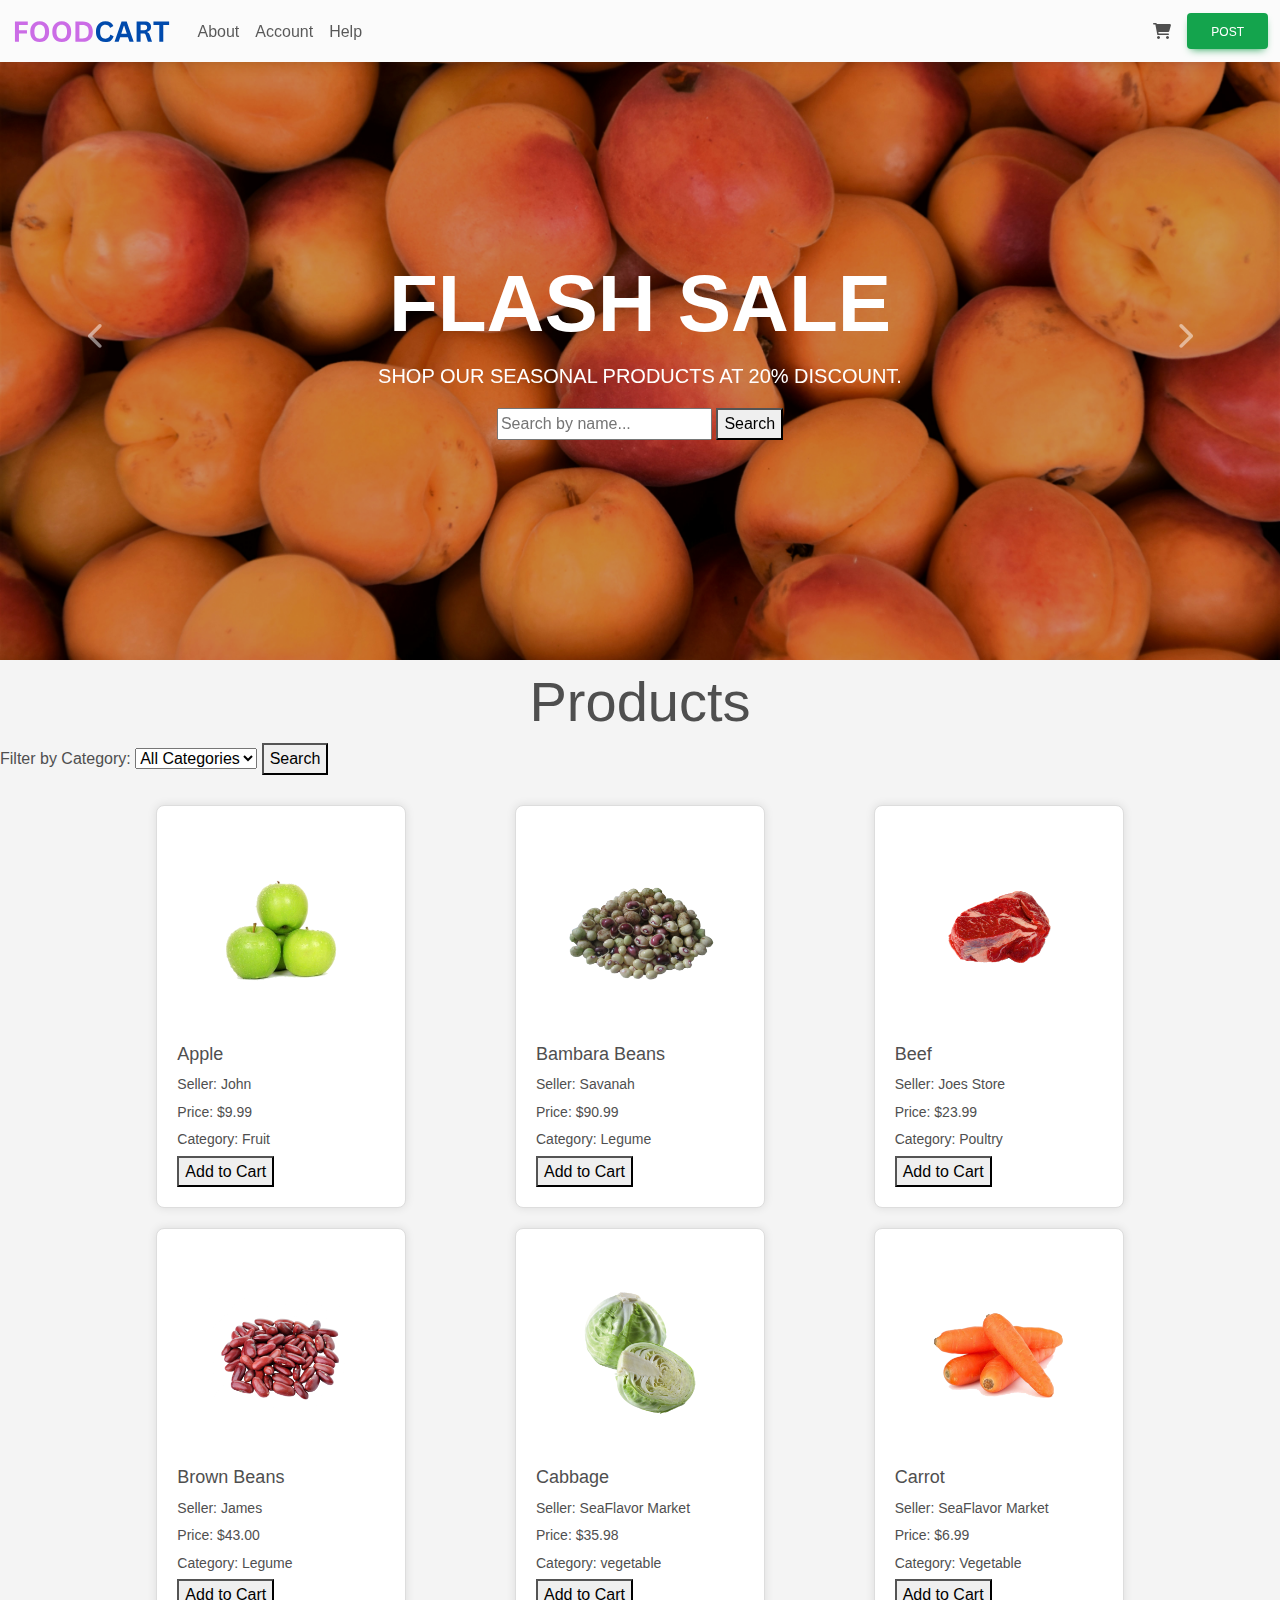
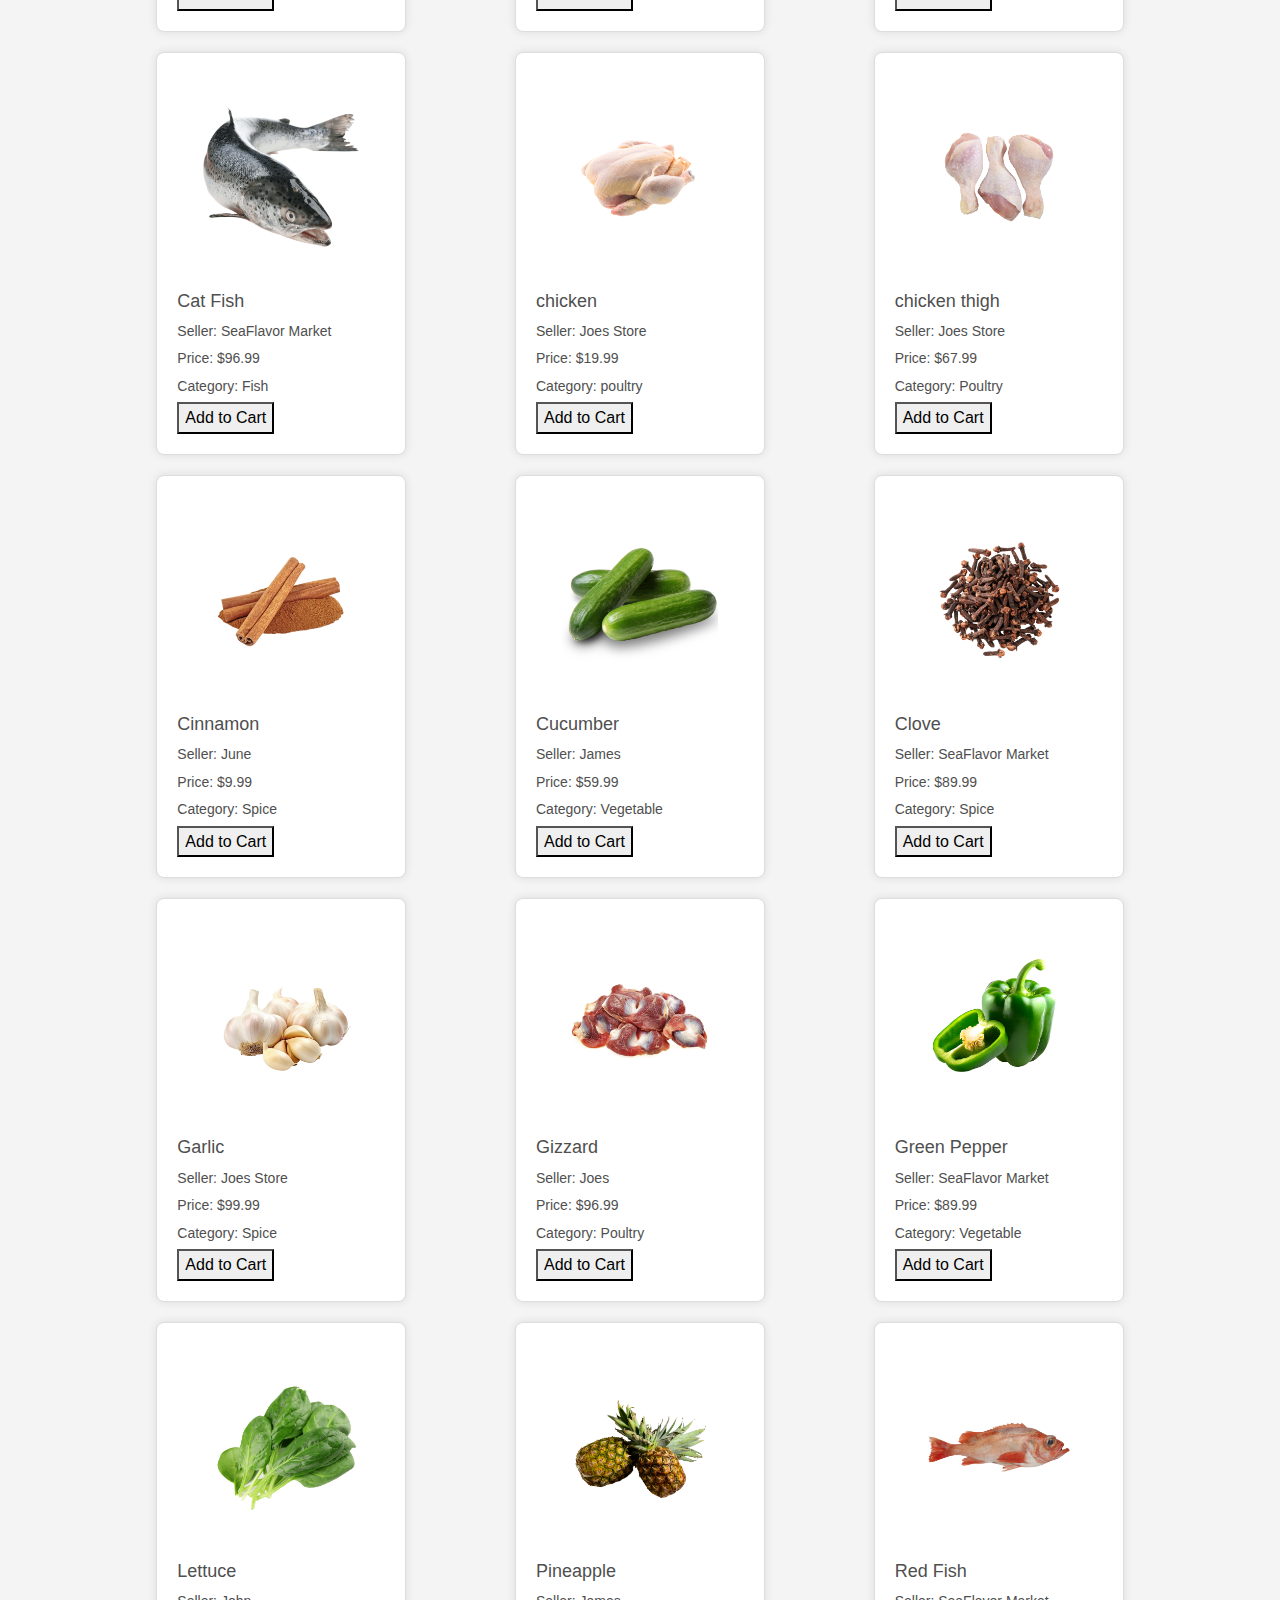
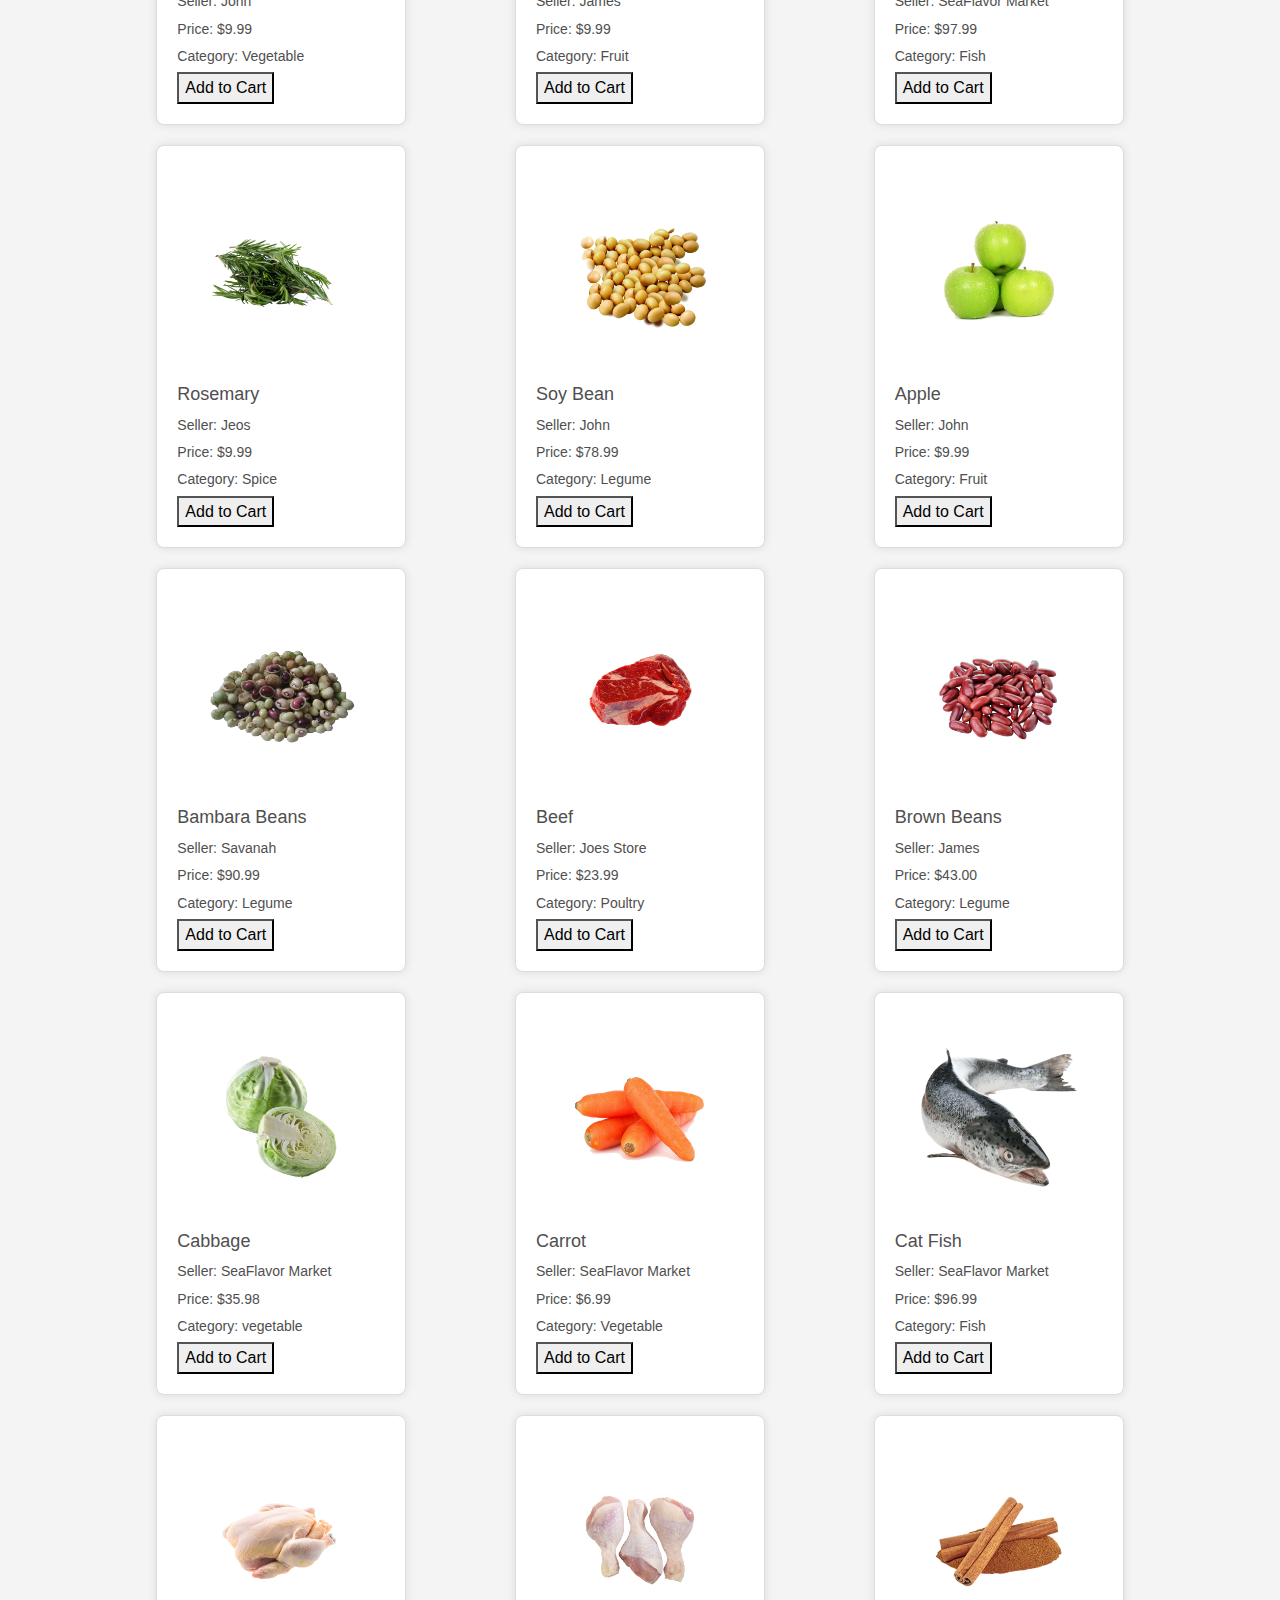
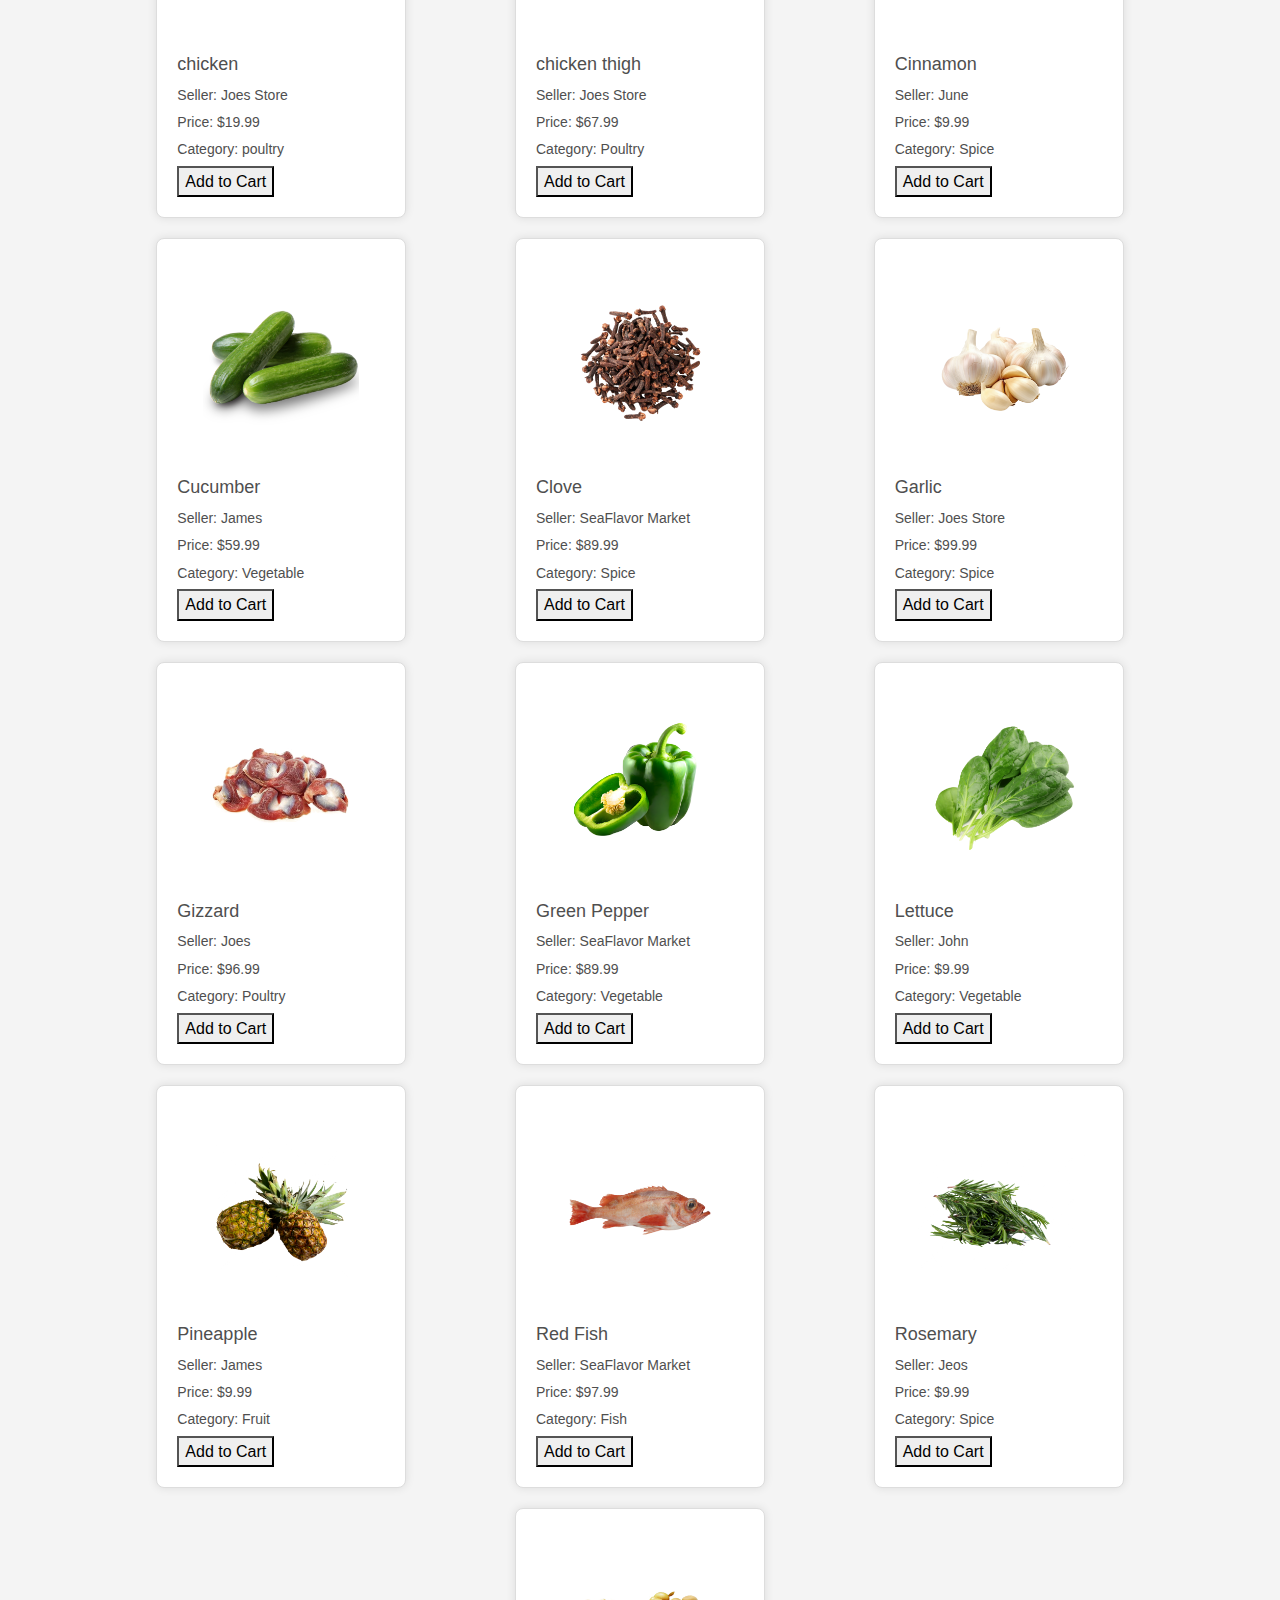
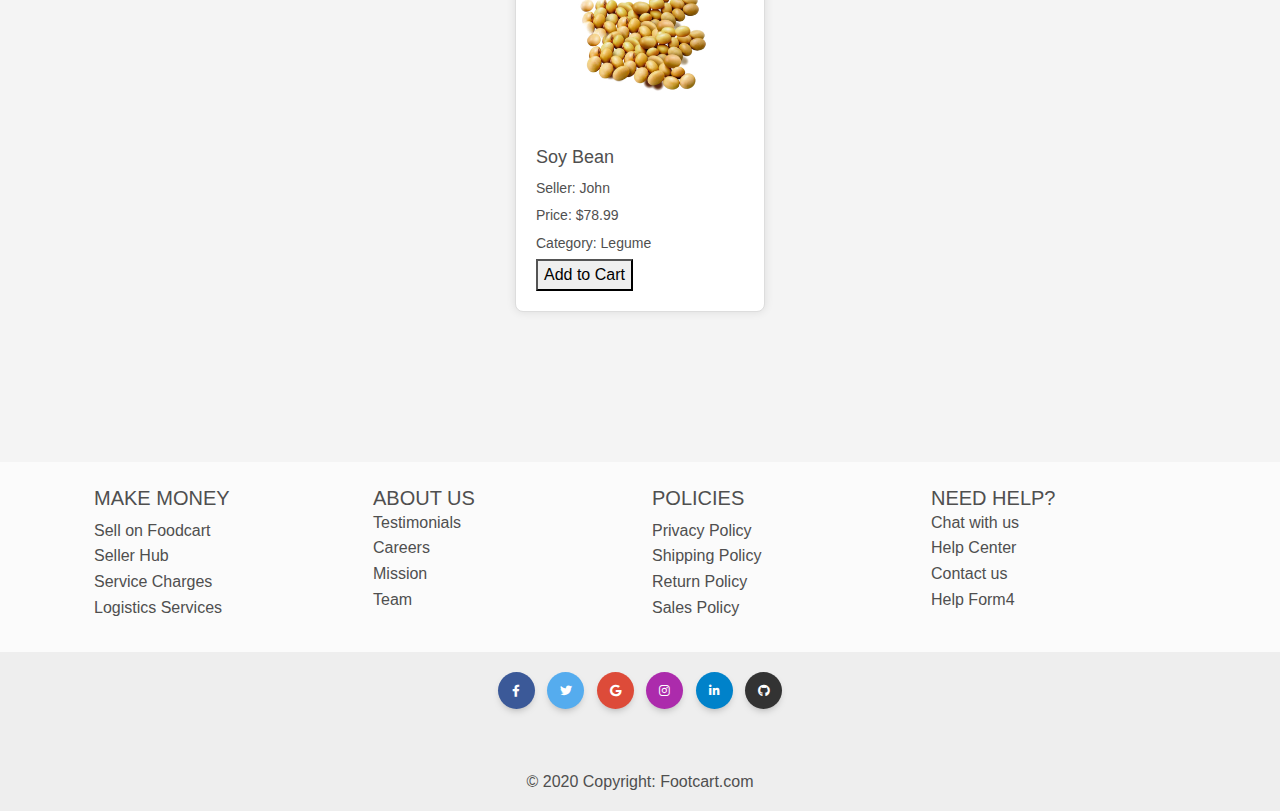
<file: index.html>
<!DOCTYPE html>
<html lang="en">

<head>
  <meta charset="UTF-8" />
  <meta name="viewport" content="width=device-width, initial-scale=1, shrink-to-fit=no" />
  <meta http-equiv="x-ua-compatible" content="ie=edge" />
  <title>FOODCART</title>
  <!-- MDB icon -->
  <link rel="icon" href="img/mdb-favicon.ico" type="image/x-icon" />
  <!-- Font Awesome -->
  <link rel="stylesheet" href="https://cdnjs.cloudflare.com/ajax/libs/font-awesome/6.0.0/css/all.min.css" />
  <!-- Google Fonts Roboto -->
  <link rel="stylesheet" href="https://fonts.googleapis.com/css2?family=Roboto:wght@300;400;500;700;900&display=swap" />
  <!-- MDB -->
  <link rel="stylesheet" href="css/mdb.min.css" />
  <!-- main css -->
  <link rel="stylesheet" href="/css/main.css">
  <link rel="stylesheet" href="/product.css">


</head>

<body>


  <!-- Start your project here-->
<nav class="navbar navbar-expand-lg navbar-light bg-body-tertiary fixed-top">
    <!-- Container wrapper -->
    <div class="container-fluid">
      <!-- Toggle button -->
      <button data-mdb-collapse-init class="navbar-toggler" type="button" data-mdb-target="#navbarSupportedContent"
        aria-controls="navbarSupportedContent" aria-expanded="false" aria-label="Toggle navigation">
        <i class="fas fa-bars"></i>
      </button>

      <!-- Collapsible wrapper -->
      <div class="collapse navbar-collapse" id="navbarSupportedContent">
        <!-- Navbar brand -->
        <a class="navbar-brand mt-2 mt-lg-0" href="#">
          <img src="/img/FOODCART.svg" height="35" alt="MDB Logo" loading="lazy" />
        </a>
        <!-- Left links -->
        <ul class="navbar-nav me-auto mb-2 mb-lg-0">
          <li class="nav-item">
            <a class="nav-link" href="/about.html">About</a>
          </li>
          <li class="nav-item">
            <a class="nav-link" href="/login.html">Account</a>
          </li>
          <li class="nav-item">
            <a class="nav-link" href="#">Help</a>
          </li>
        </ul>
        <!-- Left links -->
      </div>
      <!-- Collapsible wrapper -->


      <!-- Right elements -->
      <div class="d-flex align-items-center">
        <!-- Icon -->
        <a class="text-reset me-3" href="/cart.html">
          <i class="fas fa-shopping-cart"></i>
        </a>

        <!-- post button to post items -->
        <div>
          <!-- Wrap a button in an anchor tag -->
          <a href="/seller_dashboard.html">
            <button type="button" class="btn btn-success" data-mdb-ripple-init>Post</button>
          </a>
        </div>
      </div>
      <!-- Right elements -->
    </div>
    <!-- Container wrapper -->
  </nav>
  <!-- Navbar -->

  <!-- carousel -->
   <div class="col">
    <div id="carouselExampleAutoplaying" class="carousel slide" data-bs-ride="carousel">
      <div class="carousel-inner">

        <div class="carousel-item active c-item">
          <img src="./img/waldemar-5Y-3KXqZzFY-unsplash.jpg" class="d-block w-100 c-img" alt="Slide1">
          <div class="carousel-caption text-center" style="margin-bottom: 180px;">
            <h1 class="display-1 fw-bolder text-capitalize ">FLASH SALE</h1>
            <p class="mt-2 fs-5 text-uppercase ">Shop our seasonal products at 20% discount.</p>

            <div id="search-container">
              <input type="text" id="searchInput" placeholder="Search by name...">
              <button onclick="searchProducts()">Search</button>
          </div>

          </div>

        </div>
      </div>
      <button class="carousel-control-prev" type="button" data-bs-target="#carouselExampleAutoplaying"
        data-bs-slide="prev">
        <span class="carousel-control-prev-icon" aria-hidden="true"></span>
        <span class="visually-hidden">Previous</span>
      </button>
      <button class="carousel-control-next" type="button" data-bs-target="#carouselExampleAutoplaying"
        data-bs-slide="next">
        <span class="carousel-control-next-icon" aria-hidden="true"></span>
        <span class="visually-hidden">Next</span>
      </button>
    </div>
  </div>
  </div>


  
  <!--Main layout-->
  <main>
    <h3 class="display-4 text-center mt-2"> Products</h3>


<div style="margin-bottom: 80px;">
  <!-- Category filter -->
<label for="categoryFilter">Filter by Category:</label>
<select id="categoryFilter">
    <option value="">All Categories</option>
    <option value="Fruit">Fruit</option>
    <option value="Legume">Legume</option>
    <option value="Poultry">Poultry</option>
    <option value="Vegetable">Vegetable</option>
    <option value="Spice">Spice</option>
    <option value="Fish">Fish</option>
    <option value="seafood">Seafood</option>
</select>

<!-- Search input -->
<!-- <input type="text" id="searchInput" placeholder="Search by name"> -->

<!-- Search button -->

<button onclick="searchProducts()">Search</button>

<!-- Display search results -->
<div id="searchResults"></div>

<div class="container">
    <!-- Products section -->
    <section>
        <div id="product-list"></div>
    </section>
</div>

</div>



    <div class="container">

      <!-- Products below is a section for sample product -->
      <section>
        <div id="product-list"></div>

      </section>

    </div>
    </main>
    <!--Main layout-->


    <!-- footer elements here  -->

    <footer class="bg-body-tertiary text-center text-lg-start">
      <!-- Grid container -->
      <div class="container p-4">
          <!--Grid row-->
          <div class="row">
              <!--Grid column-->
              <div class="col-lg-3 col-md-6 mb-4 mb-md-0">
                  <h5 class="text-uppercase">Make Money</h5>

                  <ul class="list-unstyled mb-0">
                      <li>
                          <a href="#!" class="text-body">Sell on Foodcart</a>
                      </li>
                      <li>
                          <a href="#!" class="text-body">Seller Hub</a>
                      </li>
                      <li>
                          <a href="#!" class="text-body">Service Charges</a>
                      </li>
                      <li>
                          <a href="#!" class="text-body">Logistics Services</a>
                      </li>
                  </ul>
              </div>
              <!--Grid column-->

              <!--Grid column-->
              <div class="col-lg-3 col-md-6 mb-4 mb-md-0">
                  <h5 class="text-uppercase mb-0">About Us</h5>

                  <ul class="list-unstyled">
                      <li>
                          <a href="#!" class="text-body">Testimonials</a>
                      </li>
                      <li>
                          <a href="#!" class="text-body">Careers</a>
                      </li>
                      <li>
                          <a href="#!" class="text-body">Mission</a>
                      </li>
                      <li>
                          <a href="#!" class="text-body">Team</a>
                      </li>
                  </ul>
              </div>
              <!--Grid column-->

              <!--Grid column-->
              <div class="col-lg-3 col-md-6 mb-4 mb-md-0">
                  <h5 class="text-uppercase">Policies</h5>

                  <ul class="list-unstyled mb-0">
                      <li>
                          <a href="#!" class="text-body">Privacy Policy</a>
                      </li>
                      <li>
                          <a href="#!" class="text-body">Shipping Policy</a>
                      </li>
                      <li>
                          <a href="#!" class="text-body">Return Policy</a>
                      </li>
                      <li>
                          <a href="#!" class="text-body">Sales Policy</a>
                      </li>
                  </ul>
              </div>
              <!--Grid column-->

              <!--Grid column-->
              <div class="col-lg-3 col-md-6 mb-4 mb-md-0">
                  <h5 class="text-uppercase mb-0">Need Help?</h5>

                  <ul class="list-unstyled">
                      <li>
                          <a href="#!" class="text-body">Chat with us</a>
                      </li>
                      <li>
                          <a href="#!" class="text-body">Help Center</a>
                      </li>
                      <li>
                          <a href="#!" class="text-body">Contact us</a>
                      </li>
                      <li>
                          <a href="#!" class="text-body">Help Form4</a>
                      </li>
                  </ul>
              </div>
              <!--Grid column-->
          </div>
          <!--Grid row-->
      </div>
      <!-- Grid container -->

      <div class="text-center p-3" style="background-color: rgba(0, 0, 0, 0.05);">
          <!-- Section: Social media -->
          <section class="mb-4">
              <!-- Facebook -->
              <a data-mdb-ripple-init class="btn text-white btn-floating m-1" style="background-color: #3b5998;"
                  href="#!" role="button"><i class="fab fa-facebook-f"></i></a>

              <!-- Twitter -->
              <a data-mdb-ripple-init class="btn text-white btn-floating m-1" style="background-color: #55acee;"
                  href="#!" role="button"><i class="fab fa-twitter"></i></a>

              <!-- Google -->
              <a data-mdb-ripple-init class="btn text-white btn-floating m-1" style="background-color: #dd4b39;"
                  href="#!" role="button"><i class="fab fa-google"></i></a>

              <!-- Instagram -->
              <a data-mdb-ripple-init class="btn text-white btn-floating m-1" style="background-color: #ac2bac;"
                  href="#!" role="button"><i class="fab fa-instagram"></i></a>

              <!-- Linkedin -->
              <a data-mdb-ripple-init class="btn text-white btn-floating m-1" style="background-color: #0082ca;"
                  href="#!" role="button"><i class="fab fa-linkedin-in"></i></a>
              <!-- Github -->
              <a data-mdb-ripple-init class="btn text-white btn-floating m-1" style="background-color: #333333;"
                  href="#!" role="button"><i class="fab fa-github"></i></a>
          </section>
          <!-- Section: Social media -->
      </div>
      <!-- Grid container -->

      <!-- Copyright -->
      <div class="text-center p-3" style="background-color: rgba(0, 0, 0, 0.05);">
          © 2020 Copyright:
          <a class="text-body" href="https://foodcart.com/">Footcart.com</a>
      </div>
      <!-- Copyright -->
  </footer>

  <!-- End your project here-->

  <!-- MDB -->
  <script type="text/javascript" src="js/mdb.umd.min.js"></script>
  <!-- Custom scripts -->
  <script type="text/javascript"></script>
<script src="search.js"></script>
  <script src="newjson.js"></script>

</body>

</html>
</file>
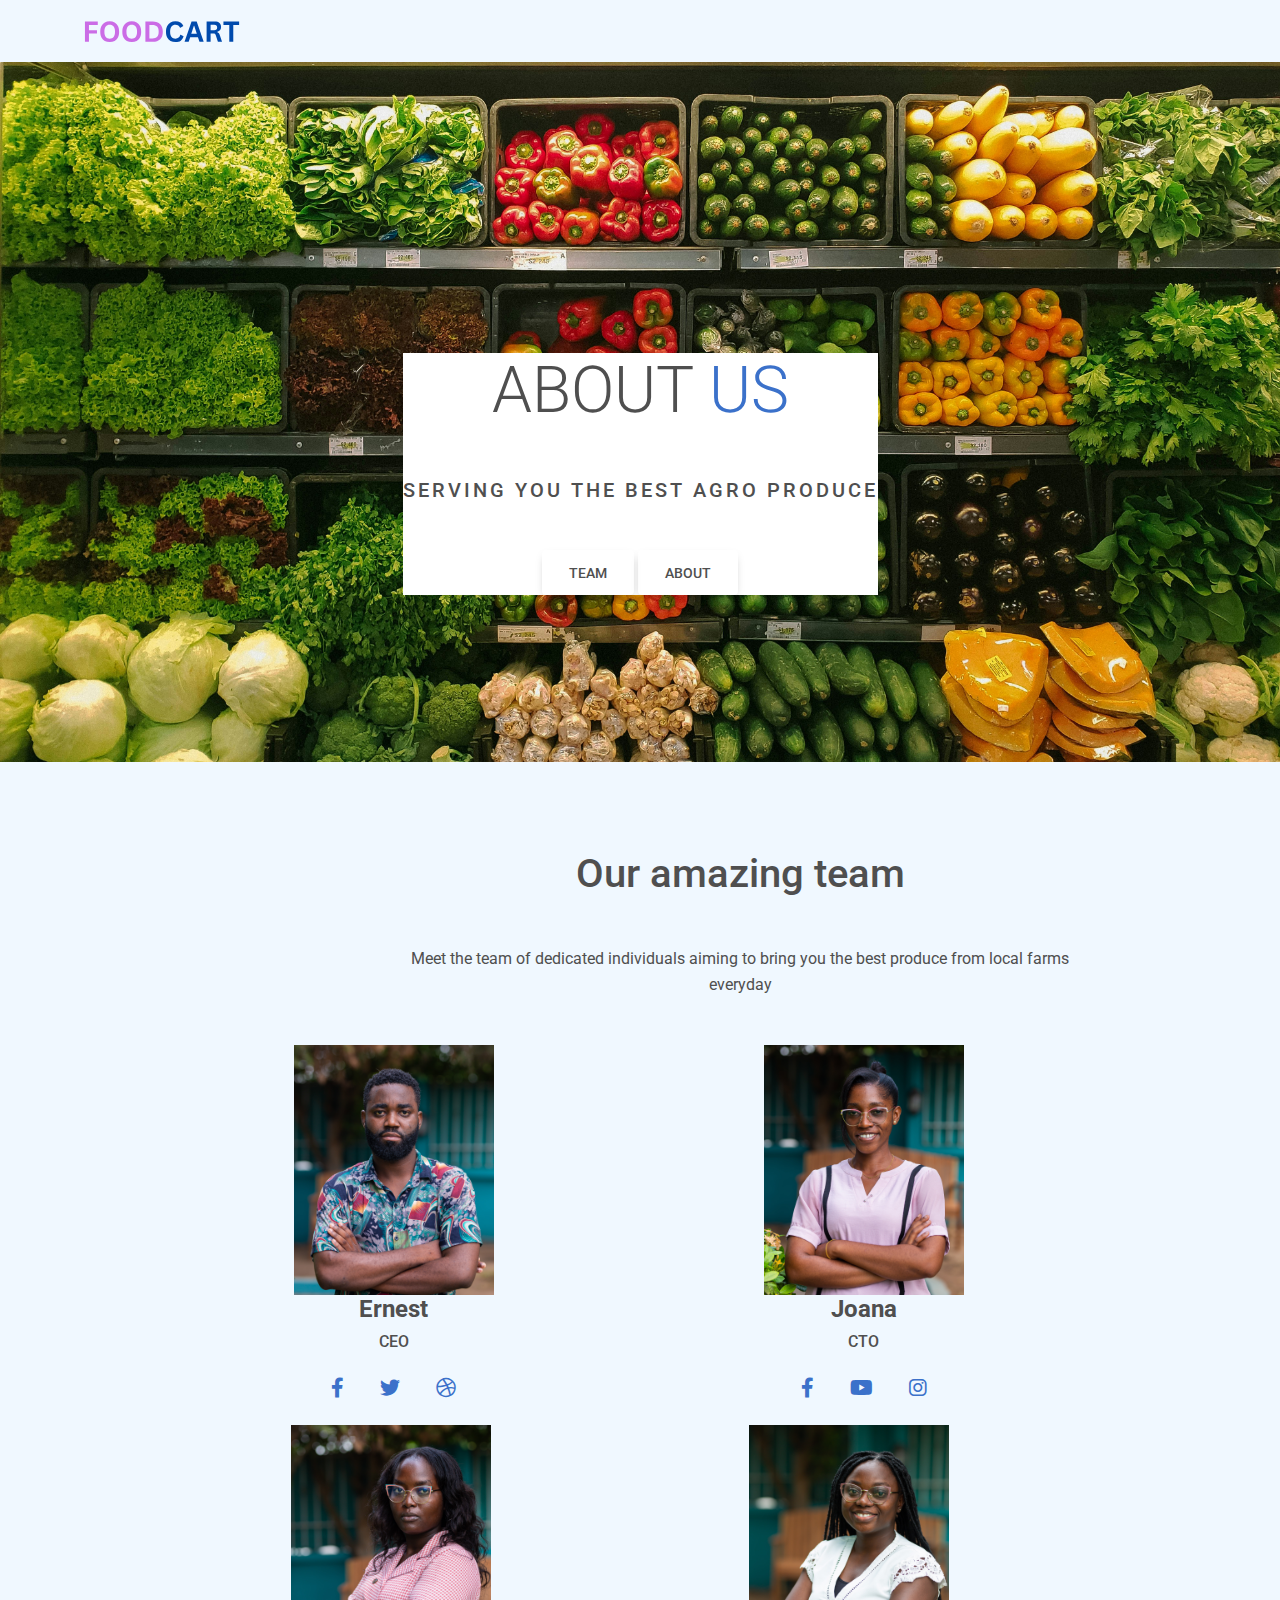
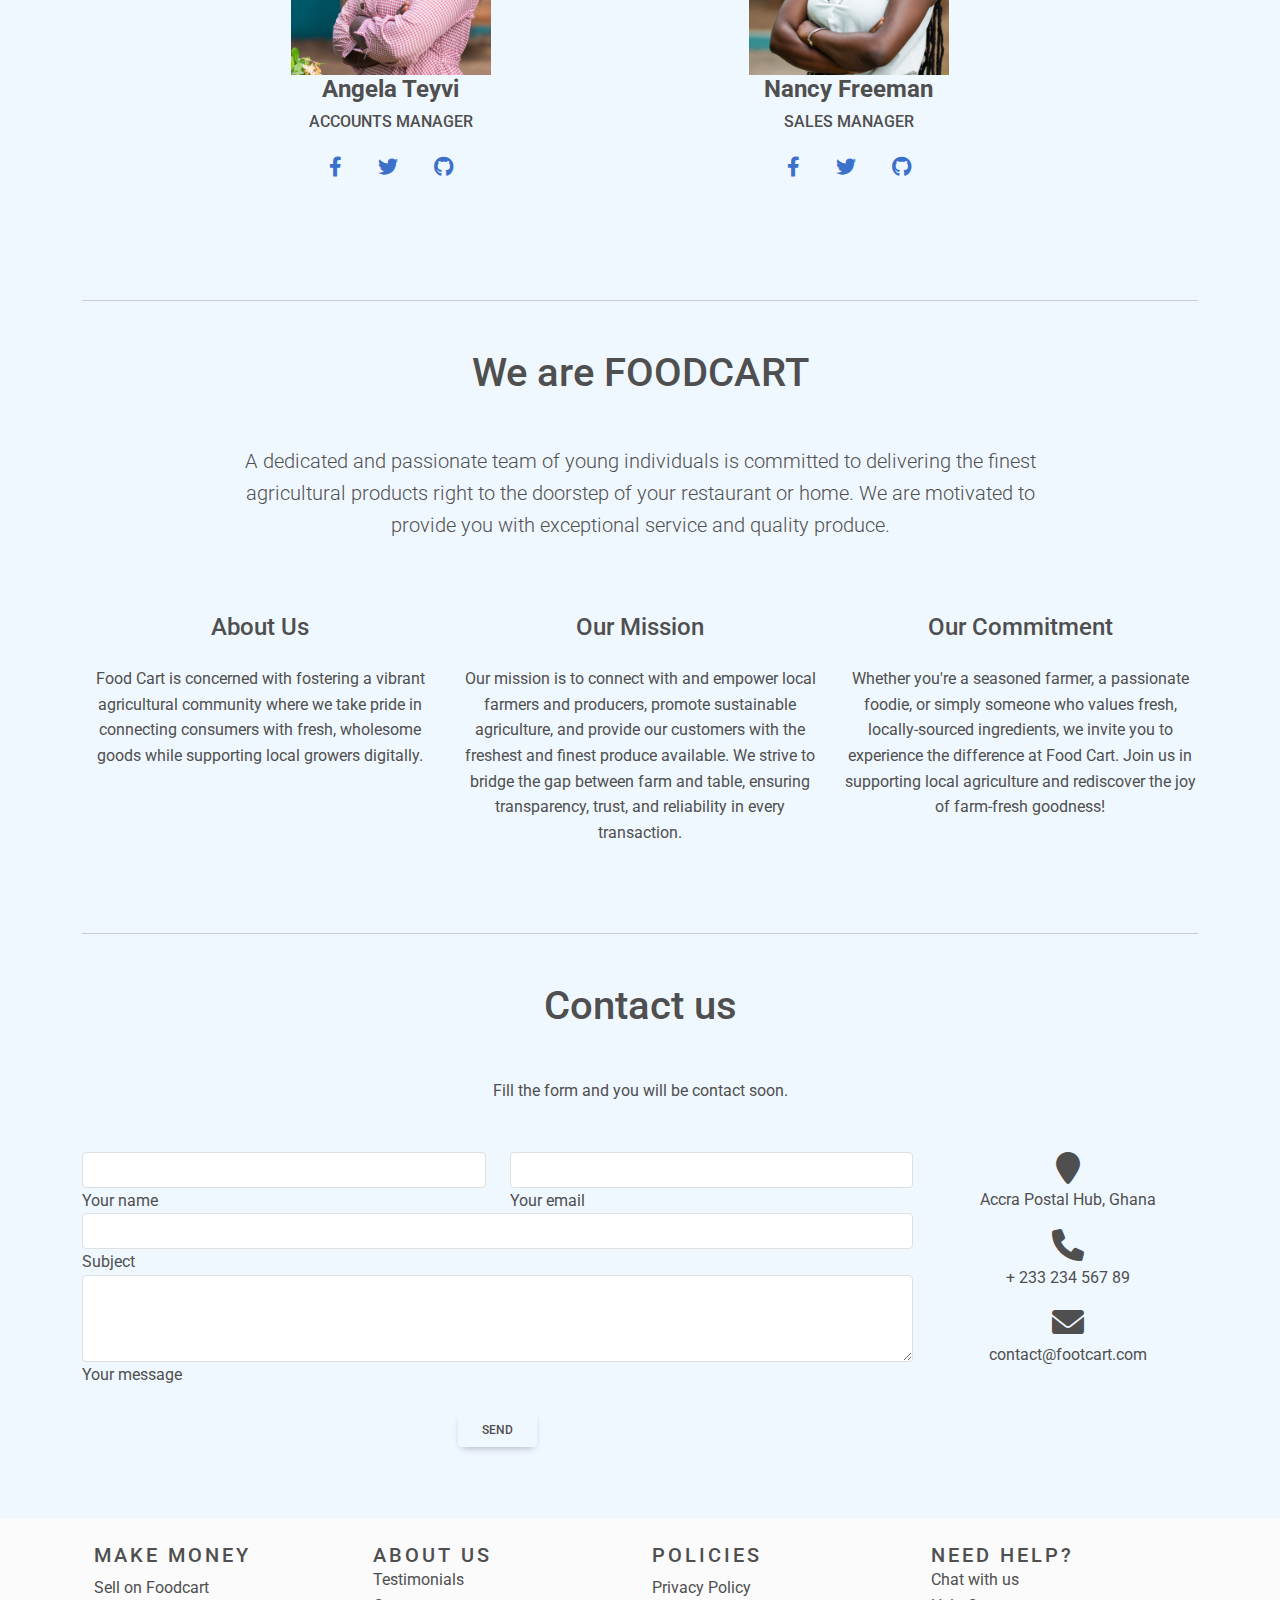
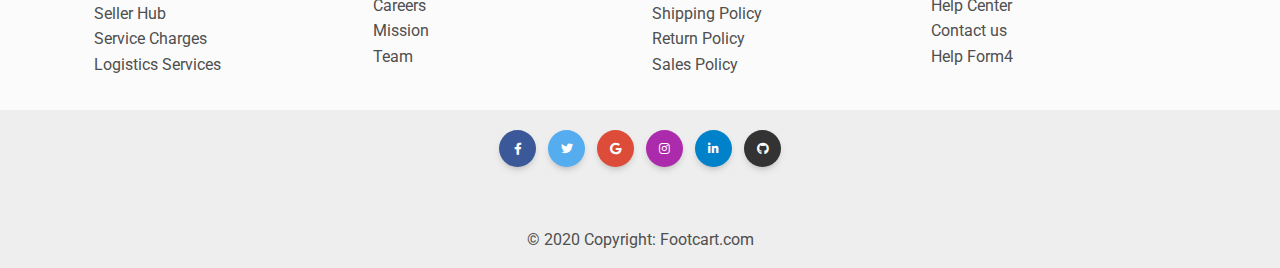
<file: about.html>
<!DOCTYPE html>
<html lang="en">

<head>
    <meta charset="UTF-8">
    <meta name="viewport" content="width=device-width, initial-scale=1.0">
    <title>About Us</title>
    <!-- MDB icon -->
    <link rel="icon" href="img/mdb-favicon.ico" type="image/x-icon" />
    <!-- Font Awesome -->
    <link rel="stylesheet" href="https://cdnjs.cloudflare.com/ajax/libs/font-awesome/6.0.0/css/all.min.css" />
    <!-- Google Fonts Roboto -->
    <link rel="stylesheet"
        href="https://fonts.googleapis.com/css2?family=Roboto:wght@300;400;500;700;900&display=swap" />
    <!-- MDB -->
    <link rel="stylesheet" href="css/mdb.min.css" />
    <!-- about css -->
    <link rel="stylesheet" href="/css/about.css" />
</head>

<body style="background-color: aliceblue;">
    <!-- Main Navigation -->
    <header>

        <!-- Navbar -->
        <nav class="navbar navbar-light" style="background-color: #e3f2fd;" data-mdb-theme="light">
            <div class="container">
                <a class="navbar-brand mt-2 mt-lg-0" href=" index.html">
                    <img src="/img/FOODCART.svg" height="35" alt="FoodcartLogo" />
                  </a>
            </div>
        </nav>


        <!-- Intro Section -->
        <div style="background-color: #e3f2fd;">
            <div id="home" class="view jarallax" data-jarallax='{"speed": 0.2}'
                style="background-image: url(./img/nrd-D6Tu_L3chLE-unsplash.jpg); background-repeat: no-repeat; background-size: cover; background-position: center center;">
                <div class="mask rgba-stylish-light">
                    <div class="container h-100 d-flex justify-content-center align-items-center">
                        <div class="row pt-5 mt-3">
                            <div class="col-md-12 mb-3">
                                <div class="intro-info-content text-center" style="background-color: #ffffff;">
                                    <h1 class="display-3 white-text mb-5 wow fadeInDown" data-wow-delay="0.3s">ABOUT <a
                                            class="white-text font-weight-bold">US</a></h1>
                                    <h5 class="text-uppercase white-text mb-5 mt-1 font-weight-bold wow fadeInDown"
                                        data-wow-delay="0.3s">Serving you the best Agro produce </h5>
                                    <a class="btn btn-light-blue btn-lg wow fadeInDown" data-wow-delay="0.3s">Team</a>
                                    <a class="btn btn-indigo btn-lg wow fadeInDown" data-wow-delay="0.3s">About</a>
                                </div>
                            </div>
                        </div>
                    </div>
                </div>
            </div>
        </div>


    </header>
    <!-- Main Navigation -->

    <!-- Main Layout -->
    <main>

        <div class="container justify-content-center">

            <!-- Section: Team v.3 -->
            <section id="team" class="section team-section pb-4 wow fadeIn justify-content-center" data-wow-delay="0.3s"
                style="margin-top: 150px; margin-left: 200px;">

                <!-- Section heading -->
                <h2 class="font-weight-bold text-center h1 my-5">Our amazing team</h2>
                <!-- Section description -->
                <p class="text-center grey-text mb-5 mx-auto w-responsive">Meet the team of dedicated individuals aiming
                    to bring you the best produce from local farms everyday</p>

                <!-- Grid row -->
                <div class="row mb-lg-4 text-center text-md-left">

                    <!-- Grid column -->
                    <div class="col-lg-6 col-md-12 mb-4">
                        <div class="col-md-6 float-left">
                            <div class="avatar mx-auto mb-md-0 mb-3">
                                <img src="/img/ernest.jpg" class="z-depth-1 team-image" alt="First sample avatar image">
                            </div>
                        </div>

                        <div class="col-md-6 float-right">
                            <h4><strong>Ernest</strong></h4>
                            <h6 class="font-weight-bold grey-text mb-4">CEO</h6>
                            <p class="grey-text"></p>

                            <!-- Facebook -->
                            <a class="p-2 m-2 fa-lg fb-ic"><i class="fab fa-facebook-f"> </i></a>
                            <!-- Twitter -->
                            <a class="p-2 m-2 fa-lg tw-ic"><i class="fab fa-twitter"> </i></a>
                            <!-- Dribbble -->
                            <a class="p-2 m-2 fa-lg dribbble-ic"><i class="fab fa-dribbble"> </i></a>
                        </div>
                    </div>
                    <!-- Grid column -->

                    <!-- Grid column -->
                    <div class="col-lg-6 col-md-12 mb-4">
                        <div class="col-md-6 float-left">
                            <div class="avatar mx-auto mb-md-0 mb-3">
                                <img src="/img/joana.jpg" class="z-depth-1 team-image" alt="Second sample avatar image">
                            </div>
                        </div>

                        <div class="col-md-6 float-right">
                            <h4><strong>Joana</strong></h4>
                            <h6 class="font-weight-bold grey-text mb-4">CTO</h6>
                            <p class="grey-text"></p>

                            <!-- Facebook -->
                            <a class="p-2 m-2 fa-lg fb-ic"><i class="fab fa-facebook-f"> </i></a>
                            <!-- YouTube -->
                            <a class="p-2 m-2 fa-lg yt-ic"><i class="fab fa-youtube"> </i></a>
                            <!-- Instagram -->
                            <a class="p-2 m-2 fa-lg ins-ic"><i class="fab fa-instagram"> </i></a>
                        </div>
                    </div>
                    <!-- Grid column -->

                    <!-- Grid row -->

                    <!-- Grid row -->
                    <div class="row text-center text-md-left">

                        <!-- Grid column -->
                        <div class="col-lg-6 col-md-12 mb-4">

                            <div class="col-md-6 float-left image">
                                <div class="avatar mx-auto mb-md-0 mb-3">
                                    <img src="./img/angela.jpg" class="z-depth-1 team-image"
                                        alt="Fourth sample avatar image">
                                </div>
                            </div>

                            <div class="col-md-6 float-right">
                                <h4><strong>Angela Teyvi</strong></h4>
                                <h6 class="font-weight-bold grey-text mb-4">ACCOUNTS MANAGER</h6>
                                <p class="grey-text"></p>

                                <!-- Facebook -->
                                <a class="p-2 m-2 fa-lg fb-ic"><i class="fab fa-facebook-f"> </i></a>
                                <!-- Twitter -->
                                <a class="p-2 m-2 fa-lg tw-ic"><i class="fab fa-twitter"> </i></a>
                                <!-- GitHub -->
                                <a class="p-2 m-2 fa-lg git-ic"><i class="fab fa-github"> </i></a>
                            </div>
                        </div>
                        <!-- Grid column -->

                        <!-- Grid column -->

                        <!-- Grid column -->
                        <!-- Grid column -->
                        <div class="col-lg-6 col-md-12 mb-4">

                            <div class="col-md-6 float-left image">
                                <div class="avatar mx-auto mb-md-0 mb-3">
                                    <img src="./img/nancy.jpg" class="z-depth-1 team-image"
                                        alt="Fourth sample avatar image">
                                </div>
                            </div>

                            <div class="col-md-6 float-right">
                                <h4><strong>Nancy Freeman</strong></h4>
                                <h6 class="font-weight-bold grey-text mb-4">SALES MANAGER</h6>
                                <p class="grey-text"></p>

                                <!-- Facebook -->
                                <a class="p-2 m-2 fa-lg fb-ic"><i class="fab fa-facebook-f"> </i></a>
                                <!-- Twitter -->
                                <a class="p-2 m-2 fa-lg tw-ic"><i class="fab fa-twitter"> </i></a>
                                <!-- GitHub -->
                                <a class="p-2 m-2 fa-lg git-ic"><i class="fab fa-github"> </i></a>
                            </div>
                        </div>
                        <!-- Grid column -->

                    </div>
                    <!-- Grid row -->

            </section>
            <!-- Section: Team v.3 -->

            <hr class="my-5">

            <!-- Section: Features v.1 -->
            <section id="products" class="text-center wow fadeIn" data-wow-delay="0.3s">

                <!-- Section heading -->
                <h1 class="font-weight-bold text-center h1 my-5">We are FOODCART</h1>
                <!-- Section description -->
                <p class="text-center grey-text mb-5 mx-auto w-responsive lead">A dedicated and passionate team of young
                    individuals is committed to delivering the finest agricultural products right to the doorstep of
                    your restaurant or home. We are motivated to provide you with exceptional service and quality
                    produce.</p>

                <!-- Grid row -->
                <div class="row">

                    <!-- Grid column -->
                    <div class="col-md-4 mb-4">
                        <h4 class="font-weight-bold my-4">About Us</h4>
                        <p class="grey-text">Food Cart is concerned with fostering a vibrant agricultural community
                            where we take pride in connecting consumers with fresh, wholesome goods while supporting
                            local growers digitally.</p>
                    </div>
                    <!-- Grid column -->

                    <!-- Grid column -->
                    <div class="col-md-4 mb-4">
                        <h4 class="font-weight-bold my-4"> Our Mission</h4>
                        <p class="grey-text">Our mission is to connect with and empower local farmers and producers,
                            promote sustainable agriculture, and provide our customers with the freshest and finest
                            produce available. We strive to bridge the gap between farm and table, ensuring
                            transparency, trust, and reliability in every transaction.
                        </p>
                    </div>
                    <!-- Grid column -->

                    <!-- Grid column -->
                    <div class="col-md-4 mb-4">
                        <h4 class="font-weight-bold my-4">Our Commitment</h4>
                        <p class="grey-text">Whether you're a seasoned farmer, a passionate foodie, or simply someone
                            who values fresh, locally-sourced ingredients, we invite you to experience the difference at
                            Food Cart. Join us in supporting local agriculture and rediscover the joy of farm-fresh
                            goodness!</p>
                    </div>
                    <!-- Grid column -->

                </div>
                <!-- Grid row -->

            </section>
            <!-- Section: Features v.1 -->

            <hr class="my-5">

            <!-- Section: Contact v.2 -->
            <section id="contact" class="section pb-5 wow fadeIn" data-wow-delay="0.3s">

                <!-- Section heading -->
                <h2 class="font-weight-bold text-center h1 my-5">Contact us</h2>
                <!-- Section description -->
                <p class="text-center grey-text mb-5 mx-auto w-responsive">Fill the form and you will be contact soon.
                </p>

                <div class="row">

                    <!-- Grid column -->
                    <div class="col-md-8 col-xl-9">
                        <form>

                            <!-- Grid row -->
                            <div class="row">

                                <!-- Grid column -->
                                <div class="col-md-6">
                                    <div class="md-form">
                                        <input type="text" id="contact-name" class="form-control">
                                        <label for="contact-name" class="">Your name</label>
                                    </div>
                                </div>
                                <!-- Grid column -->

                                <!-- Grid column -->
                                <div class="col-md-6">
                                    <div class="md-form">
                                        <input type="text" id="contact-email" class="form-control">
                                        <label for="contact-email" class="">Your email</label>
                                    </div>
                                </div>
                                <!-- Grid column -->

                            </div>
                            <!-- Grid row -->

                            <!-- Grid row -->
                            <div class="row">
                                <div class="col-md-12">
                                    <div class="md-form">
                                        <input type="text" id="contact-Subject" class="form-control">
                                        <label for="contact-Subject" class="">Subject</label>
                                    </div>
                                </div>
                            </div>
                            <!-- Grid row -->

                            <!-- Grid row -->
                            <div class="row mb-4">

                                <!-- Grid column -->
                                <div class="col-md-12">

                                    <div class="md-form">
                                        <textarea type="text" id="contact-message" class="md-textarea form-control"
                                            rows="3"></textarea>
                                        <label for="contact-message">Your message</label>
                                    </div>

                                </div>
                            </div>
                            <!-- Grid row -->

                        </form>

                        <div class="text-center text-md-left mb-4">
                            <a class="btn btn-light-blue">Send</a>
                        </div>
                    </div>
                    <!-- Grid column -->

                    <!-- Grid column -->
                    <div class="col-md-4 col-xl-3">
                        <ul class="contact-icons text-center list-unstyled">
                            <li><i class="fas fa-map-marker fa-2x"></i>
                                <p>Accra Postal Hub, Ghana</p>
                            </li>

                            <li><i class="fas fa-phone fa-2x"></i>
                                <p>+ 233 234 567 89</p>
                            </li>

                            <li><i class="fas fa-envelope fa-2x"></i>
                                <p>contact@footcart.com</p>
                            </li>
                        </ul>
                    </div>
                    <!-- Grid column -->

                </div>

            </section>
            <!-- Section: Contact v.2 -->

        </div>

    </main>
    <!-- Main Layout -->

    <!-- Footer -->
    <footer class="bg-body-tertiary text-center text-lg-start">
        <!-- Grid container -->
        <div class="container p-4">
            <!--Grid row-->
            <div class="row">
                <!--Grid column-->
                <div class="col-lg-3 col-md-6 mb-4 mb-md-0">
                    <h5 class="text-uppercase">Make Money</h5>

                    <ul class="list-unstyled mb-0">
                        <li>
                            <a href="#!" class="text-body">Sell on Foodcart</a>
                        </li>
                        <li>
                            <a href="#!" class="text-body">Seller Hub</a>
                        </li>
                        <li>
                            <a href="#!" class="text-body">Service Charges</a>
                        </li>
                        <li>
                            <a href="#!" class="text-body">Logistics Services</a>
                        </li>
                    </ul>
                </div>
                <!--Grid column-->

                <!--Grid column-->
                <div class="col-lg-3 col-md-6 mb-4 mb-md-0">
                    <h5 class="text-uppercase mb-0">About Us</h5>

                    <ul class="list-unstyled">
                        <li>
                            <a href="#!" class="text-body">Testimonials</a>
                        </li>
                        <li>
                            <a href="#!" class="text-body">Careers</a>
                        </li>
                        <li>
                            <a href="#!" class="text-body">Mission</a>
                        </li>
                        <li>
                            <a href="#!" class="text-body">Team</a>
                        </li>
                    </ul>
                </div>
                <!--Grid column-->

                <!--Grid column-->
                <div class="col-lg-3 col-md-6 mb-4 mb-md-0">
                    <h5 class="text-uppercase">Policies</h5>

                    <ul class="list-unstyled mb-0">
                        <li>
                            <a href="#!" class="text-body">Privacy Policy</a>
                        </li>
                        <li>
                            <a href="#!" class="text-body">Shipping Policy</a>
                        </li>
                        <li>
                            <a href="#!" class="text-body">Return Policy</a>
                        </li>
                        <li>
                            <a href="#!" class="text-body">Sales Policy</a>
                        </li>
                    </ul>
                </div>
                <!--Grid column-->

                <!--Grid column-->
                <div class="col-lg-3 col-md-6 mb-4 mb-md-0">
                    <h5 class="text-uppercase mb-0">Need Help?</h5>

                    <ul class="list-unstyled">
                        <li>
                            <a href="#!" class="text-body">Chat with us</a>
                        </li>
                        <li>
                            <a href="#!" class="text-body">Help Center</a>
                        </li>
                        <li>
                            <a href="#!" class="text-body">Contact us</a>
                        </li>
                        <li>
                            <a href="#!" class="text-body">Help Form4</a>
                        </li>
                    </ul>
                </div>
                <!--Grid column-->
            </div>
            <!--Grid row-->
        </div>
        <!-- Grid container -->

        <div class="text-center p-3" style="background-color: rgba(0, 0, 0, 0.05);">
            <!-- Section: Social media -->
            <section class="mb-4">
                <!-- Facebook -->
                <a data-mdb-ripple-init class="btn text-white btn-floating m-1" style="background-color: #3b5998;"
                    href="#!" role="button"><i class="fab fa-facebook-f"></i></a>

                <!-- Twitter -->
                <a data-mdb-ripple-init class="btn text-white btn-floating m-1" style="background-color: #55acee;"
                    href="#!" role="button"><i class="fab fa-twitter"></i></a>

                <!-- Google -->
                <a data-mdb-ripple-init class="btn text-white btn-floating m-1" style="background-color: #dd4b39;"
                    href="#!" role="button"><i class="fab fa-google"></i></a>

                <!-- Instagram -->
                <a data-mdb-ripple-init class="btn text-white btn-floating m-1" style="background-color: #ac2bac;"
                    href="#!" role="button"><i class="fab fa-instagram"></i></a>

                <!-- Linkedin -->
                <a data-mdb-ripple-init class="btn text-white btn-floating m-1" style="background-color: #0082ca;"
                    href="#!" role="button"><i class="fab fa-linkedin-in"></i></a>
                <!-- Github -->
                <a data-mdb-ripple-init class="btn text-white btn-floating m-1" style="background-color: #333333;"
                    href="#!" role="button"><i class="fab fa-github"></i></a>
            </section>
            <!-- Section: Social media -->
        </div>
        <!-- Grid container -->

        <!-- Copyright -->
        <div class="text-center p-3" style="background-color: rgba(0, 0, 0, 0.05);">
            © 2020 Copyright:
            <a class="text-body" href="https://foodcart.com/">Footcart.com</a>
        </div>
        <!-- Copyright -->
    </footer>
    <!-- Footer -->


    <script type="text/javascript" src="./js/about.js"></script>
</body>

</html>
</file>
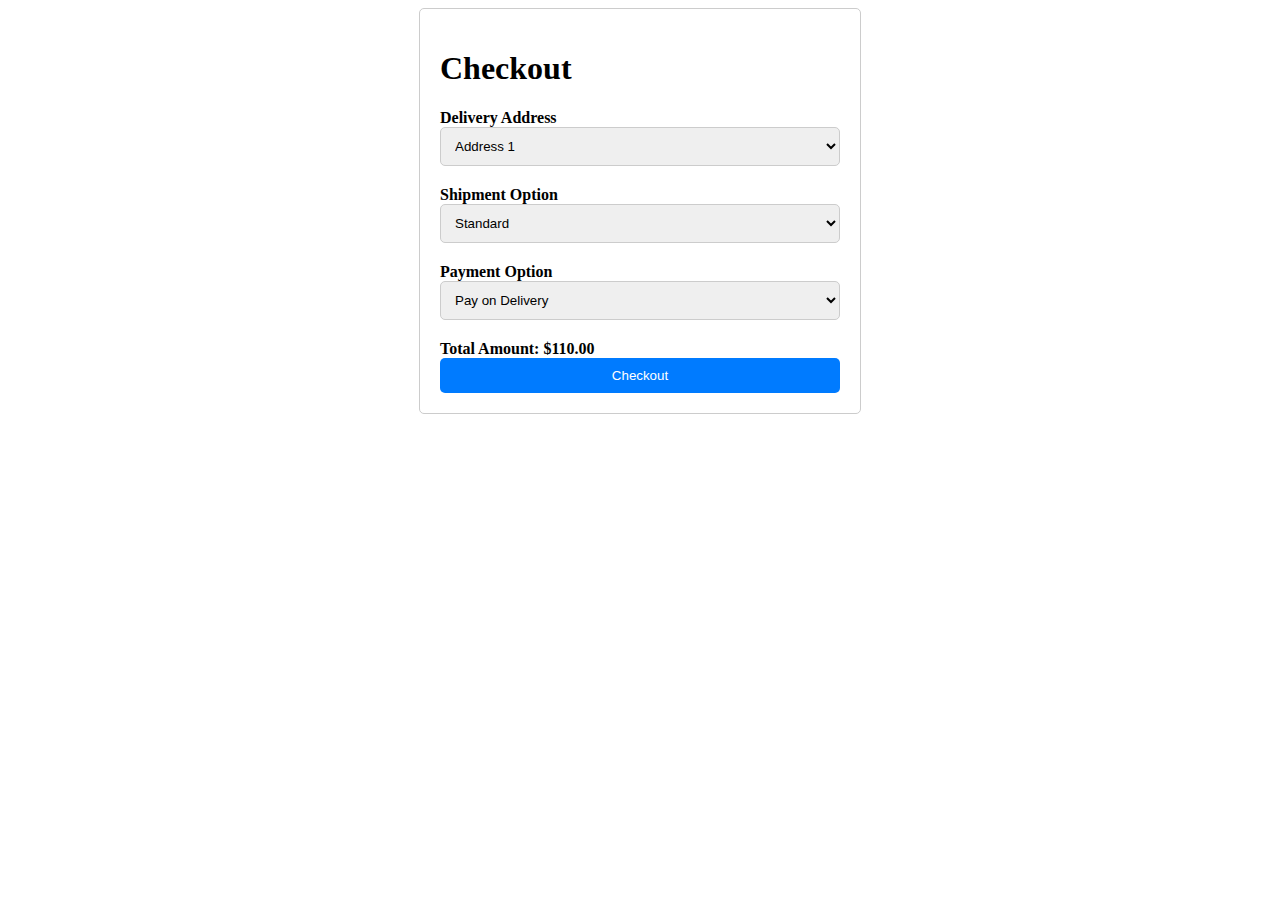
<file: checkout-html.html>
<!DOCTYPE html>
<html lang="en">
<head>
    <meta charset="UTF-8">
    <meta name="viewport" content="width=device-width, initial-scale=1.0">
    <title>Checkout Page</title>
    <style>
        /* Add your CSS styles here */
        .container {
            max-width: 400px;
            margin: 0 auto;
            padding: 20px;
            border: 1px solid #ccc;
            border-radius: 5px;
        }
        .form-group {
            margin-bottom: 20px;
        }
        label {
            display: block;
            font-weight: bold;
        }
        select, input[type="password"] {
            width: 100%;
            padding: 10px;
            border: 1px solid #ccc;
            border-radius: 5px;
        }
        .total-amount {
            font-weight: bold;
            margin-top: 20px;
        }
        .checkout-btn {
            display: block;
            width: 100%;
            padding: 10px;
            background-color: #007bff;
            color: #fff;
            border: none;
            border-radius: 5px;
            cursor: pointer;
        }
    </style>
</head>
<body>
    <div class="container">
        <h1>Checkout</h1>
        <div class="form-group">
            <label for="delivery-address">Delivery Address</label>
            <select id="delivery-address">
                <option value="address1">Address 1</option>
                <option value="address2">Address 2</option>
                <!-- Add more address options here -->
            </select>
        </div>
        <div class="form-group">
            <label for="shipment-option">Shipment Option</label>
            <select id="shipment-option">
                <option value="standard">Standard</option>
                <option value="express">Express</option>
            </select>
        </div>
        <div class="form-group">
            <label for="payment-option">Payment Option</label>
            <select id="payment-option">
                <option value="pay-on-delivery">Pay on Delivery</option>
                <option value="pay-instantly">Pay Instantly (Enter OTP)</option>
            </select>
        </div>
        <div id="pin-form" class="form-group" style="display: none;">
            <label for="pin">Enter 4-Digit OTP</label>
            <input type="password" id="pin" maxlength="4">
        </div>
        <div class="total-amount">
            Total Amount: $<span id="total-amount">0.00</span>
        </div>
        <button class="checkout-btn">Checkout</button>
    </div>

    <script>
        // Calculate total amount (cart amount + shipment fee)
        const cartAmount = 100.00; // Example cart amount
        const shipmentFee = 10.00; // Example shipment fee
        const totalAmount = cartAmount + shipmentFee;
        document.getElementById("total-amount").textContent = totalAmount.toFixed(2);

        // Show OTP form when "Pay Instantly" is selected
        const paymentOption = document.getElementById("payment-option");
        const pinForm = document.getElementById("pin-form");
        paymentOption.addEventListener("change", () => {
            if (paymentOption.value === "pay-instantly") {
                pinForm.style.display = "block";
            } else {
                pinForm.style.display = "none";
            }
        });
    </script>
</body>
</html>
</file>
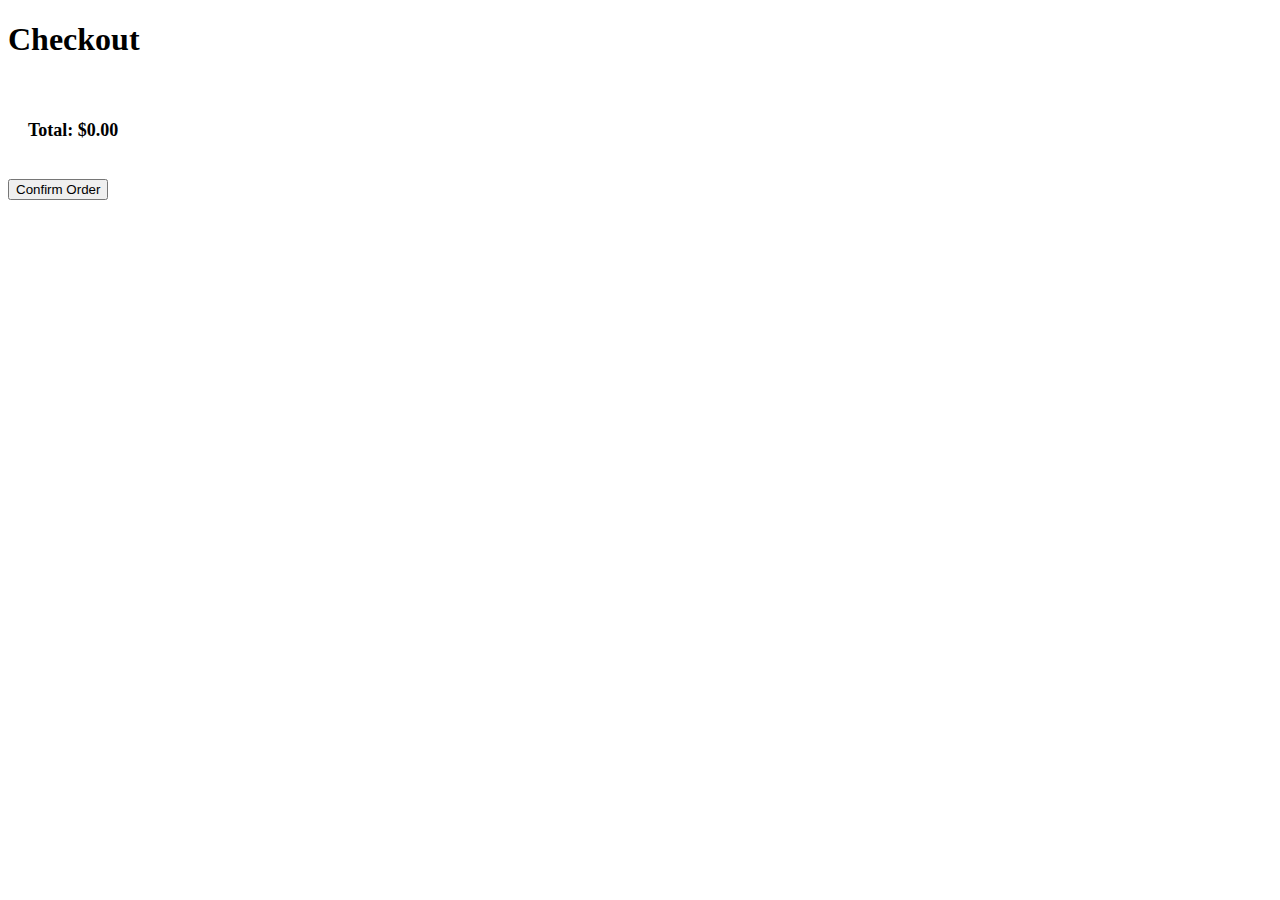
<file: checkout.html>
<!DOCTYPE html>
<html lang="en">
<head>
    <meta charset="UTF-8">
    <meta name="viewport" content="width=device-width, initial-scale=1.0">
    <title>Checkout Page</title>
    <link rel="stylesheet" href="checkout.css">
</head>
<body>

<h1>Checkout</h1>

<!-- Container for the checkout list -->
<div id="checkout-list"></div>

<!-- Checkout button -->
<a href="./checkout-html.html">
<button onclick="confirmOrder()">Confirm Order</button>
</a>

<script src="checkout.js"></script>
</body>
</html>
</file>
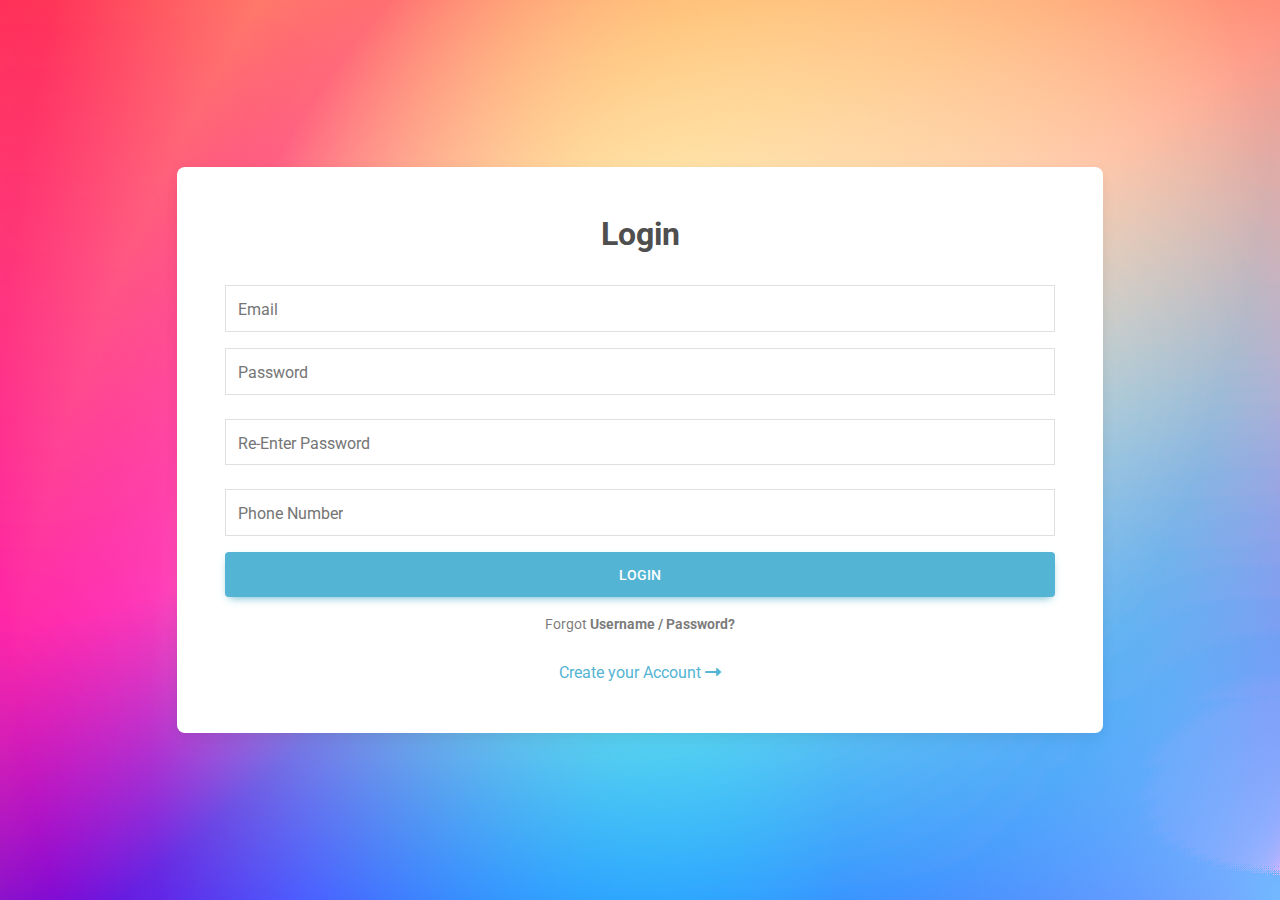
<file: login.html>
<!DOCTYPE html>
<html lang="en">
<head>
    <meta charset="UTF-8">
    <meta name="viewport" content="width=device-width, initial-scale=1.0">
      <!-- MDB icon -->
  <link rel="icon" href="img/mdb-favicon.ico" type="image/x-icon" />
  <!-- Font Awesome -->
  <link rel="stylesheet" href="https://cdnjs.cloudflare.com/ajax/libs/font-awesome/6.0.0/css/all.min.css" />
  <!-- Google Fonts Roboto -->
  <link rel="stylesheet" href="https://fonts.googleapis.com/css2?family=Roboto:wght@300;400;500;700;900&display=swap" />
  <!-- MDB -->
  <link rel="stylesheet" href="css/mdb.min.css" />
    <link rel="stylesheet" href="./css/register.css">
    <title>Document</title>
</head>
<body>
    <section class="intro">
        <div class="mask d-flex align-items-center h-100 gradient-custom">
          <div class="container">
            <div class="row justify-content-center">
              <div class="col-12 col-xl-10">
                <div class="card">
                  <div class="card-body p-5">
                        <h2 class="fw-bold mb-4 pb-2 text-center">Login</h2>
      
                        <div class="form-outline mb-3 border">
                          <input type="email" id="typeEmail" class="form-control form-control-lg" />
                          <label class="form-label" for="typeEmail">Email</label>
                        </div>
      
                        <div class="form-outline mb-4 border">
                          <input type="password" id="typePassword" class="form-control form-control-lg" />
                          <label class="form-label" for="typePassword">Password</label>
                        </div>
                        
                        <div class="form-outline mb-4 border">
                          <input type="password" id="typePassword" class="form-control form-control-lg" />
                          <label class="form-label" for="typePassword">Re-Enter Password</label>
                        </div>

                        <div class="form-outline mb-3 border">
                            <input type="email" id="typeEmail" class="form-control form-control-lg" />
                            <label class="form-label" for="typeEmail">Phone Number</label>
                          </div>
      
                        <div class="text-center">
                          <button class="btn btn-info btn-block btn-lg" type="submit">Login</button>
                          <p class="small mt-3 mb-4 text-muted">Forgot <span class="fw-bold"><a href="#!"
                                class="text-muted">Username</a> / <a href="#!" class="text-muted">Password</a>?</span></p>
                          <a href="./register.html" class="link-info">Create your Account <i class="fas fa-long-arrow-alt-right"></i></a>
                        </div>
      
                      </div>
                    </div>
                </div>
            </div>
          </div>
        </div>
      </section>
</body>
</html>
</file>
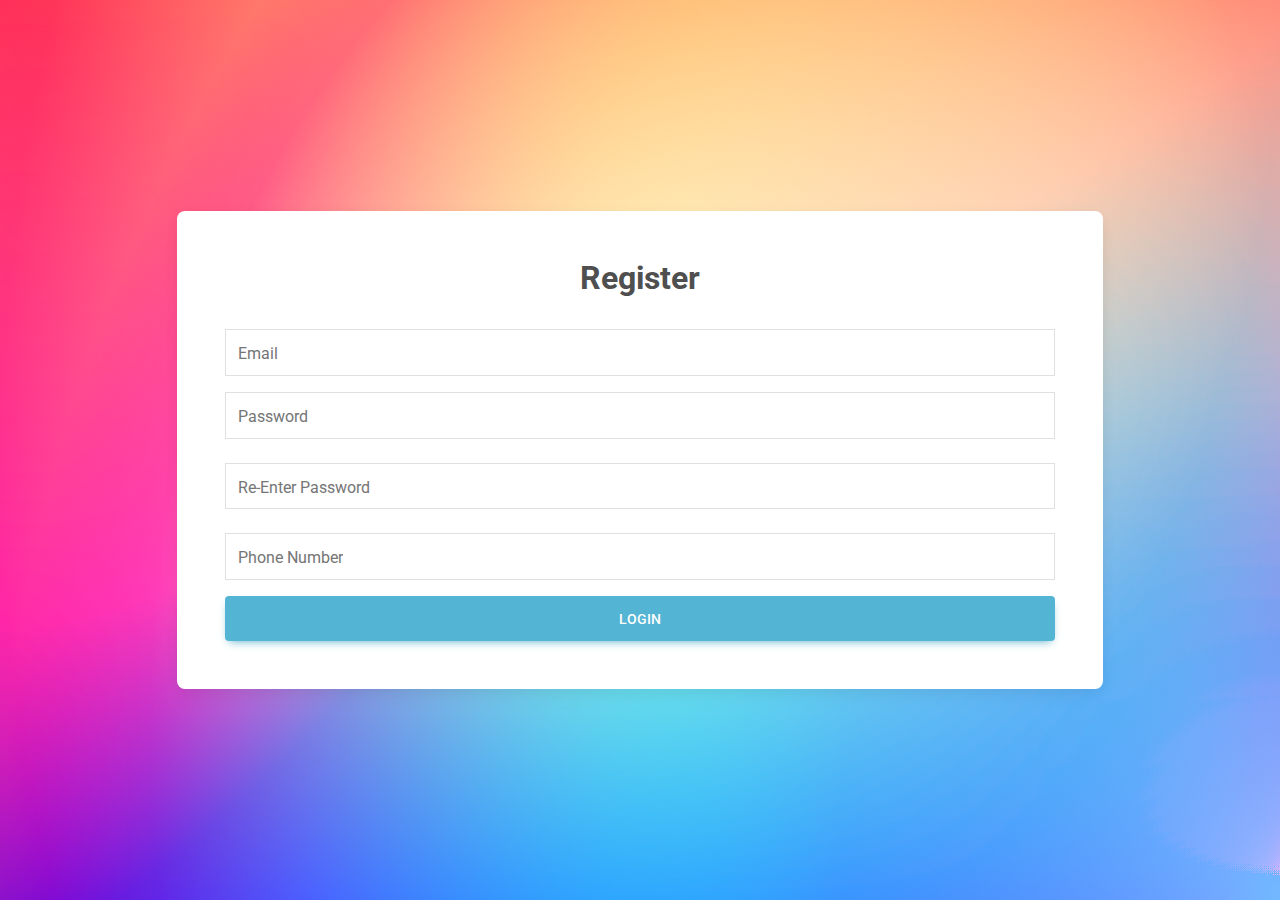
<file: register.html>
<!DOCTYPE html>
<html lang="en">
<head>
    <meta charset="UTF-8">
    <meta name="viewport" content="width=device-width, initial-scale=1.0">
      <!-- MDB icon -->
  <link rel="icon" href="img/mdb-favicon.ico" type="image/x-icon" />
  <!-- Font Awesome -->
  <link rel="stylesheet" href="https://cdnjs.cloudflare.com/ajax/libs/font-awesome/6.0.0/css/all.min.css" />
  <!-- Google Fonts Roboto -->
  <link rel="stylesheet" href="https://fonts.googleapis.com/css2?family=Roboto:wght@300;400;500;700;900&display=swap" />
  <!-- MDB -->
  <link rel="stylesheet" href="css/mdb.min.css" />
    <link rel="stylesheet" href="./css/register.css">
    <title>Document</title>
</head>
<body>
    <section class="intro">
        <div class="mask d-flex align-items-center h-100 gradient-custom">
          <div class="container">
            <div class="row justify-content-center">
              <div class="col-12 col-xl-10">
                <div class="card">
                  <div class="card-body p-5">
                        <h2 class="fw-bold mb-4 pb-2 text-center">Register</h2>
      
                        <div class="form-outline mb-3 border">
                          <input type="email" id="typeEmail" class="form-control form-control-lg" />
                          <label class="form-label" for="typeEmail">Email</label>
                        </div>
      
                        <div class="form-outline mb-4 border">
                          <input type="password" id="typePassword" class="form-control form-control-lg" />
                          <label class="form-label" for="typePassword">Password</label>
                        </div>
                        
                        <div class="form-outline mb-4 border">
                          <input type="password" id="typePassword" class="form-control form-control-lg" />
                          <label class="form-label" for="typePassword">Re-Enter Password</label>
                        </div>

                        <div class="form-outline mb-3 border">
                            <input type="email" id="typeEmail" class="form-control form-control-lg" />
                            <label class="form-label" for="typeEmail">Phone Number</label>
                          </div>
      
                        <div class="text-center">
                          <button class="btn btn-info btn-block btn-lg" type="submit">Login</button>
                        </div>
      
                      </div>
                    </div>
                </div>
            </div>
          </div>
        </div>
      </section>
</body>
</html>
</file>
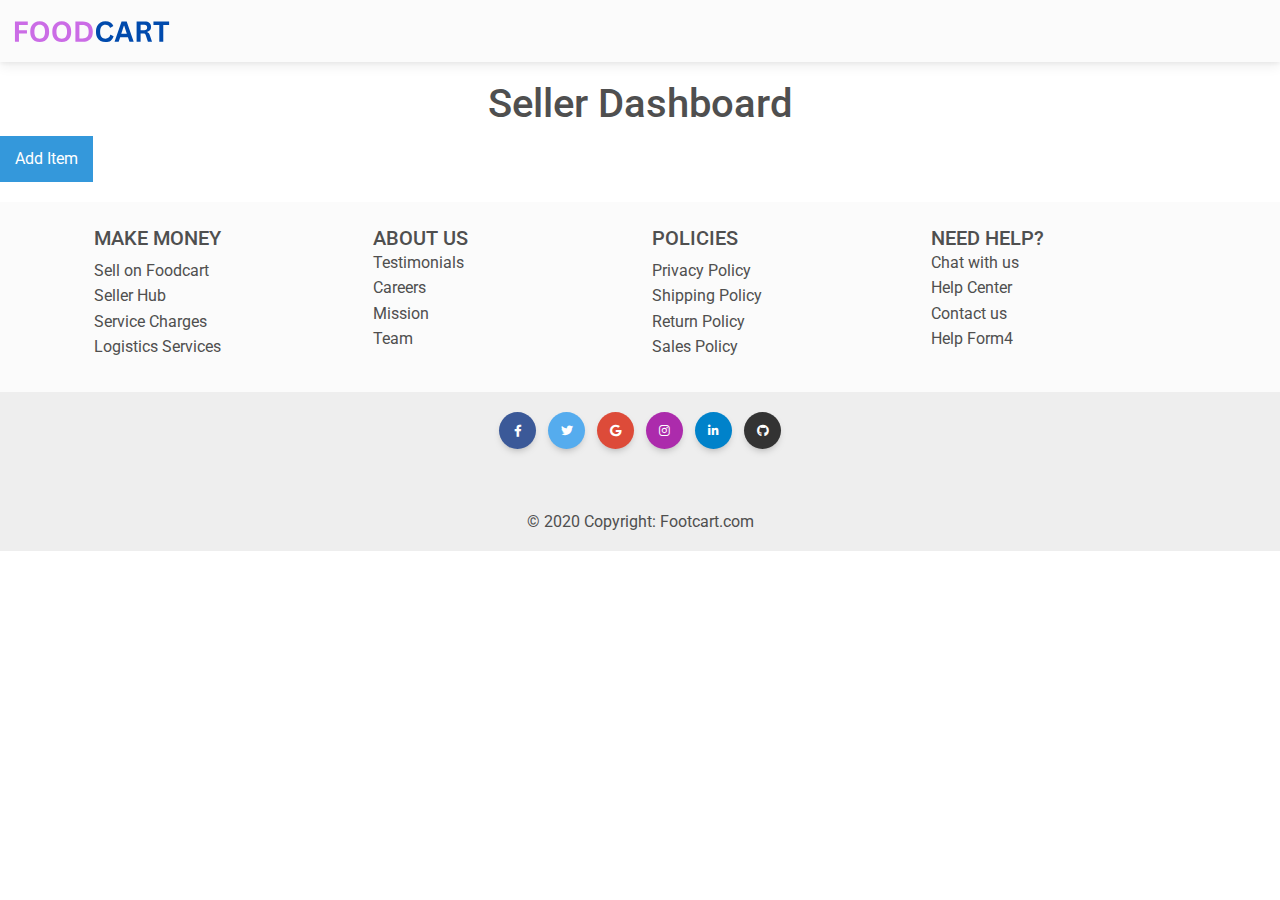
<file: seller_dashboard.html>
<!-- seller_dashboard.html -->

<!DOCTYPE html>
<html lang="en">
<head>
    <meta charset="UTF-8">
    <meta name="viewport" content="width=device-width, initial-scale=1.0">
    <title>Seller Dashboard</title>
    <link rel="stylesheet" href="seller_dashboard.css">
      <!-- MDB icon -->
  <link rel="icon" href="img/mdb-favicon.ico" type="image/x-icon" />
  <!-- Font Awesome -->
  <link rel="stylesheet" href="https://cdnjs.cloudflare.com/ajax/libs/font-awesome/6.0.0/css/all.min.css" />
  <!-- Google Fonts Roboto -->
  <link rel="stylesheet" href="https://fonts.googleapis.com/css2?family=Roboto:wght@300;400;500;700;900&display=swap" />
  <!-- MDB -->
  <link rel="stylesheet" href="css/mdb.min.css" />
</head>
<body>

    <nav class="navbar navbar-expand-lg navbar-light bg-body-tertiary fixed-top">
        <!-- Container wrapper -->
        <div class="container-fluid">
          <!-- Toggle button -->
          <button data-mdb-collapse-init class="navbar-toggler" type="button" data-mdb-target="#navbarSupportedContent"
            aria-controls="navbarSupportedContent" aria-expanded="false" aria-label="Toggle navigation">
            <i class="fas fa-bars"></i>
          </button>
    
          <!-- Collapsible wrapper -->
          <div class="collapse navbar-collapse" id="navbarSupportedContent">
            <!-- Navbar brand -->
            <a class="navbar-brand mt-2 mt-lg-0" href="index.html">
              <img src="/img/FOODCART.svg" height="35" alt="MDB Logo" loading="lazy" />
            </a>
            <!-- Left links -->
          </div>
        </div>
        <!-- Container wrapper -->
      </nav>


<h1 style="margin-top: 80px;">Seller Dashboard</h1>

<!-- Button to add a new item -->
<button onclick="toggleForm()">Add Item</button>

<!-- Form to add a new item -->
<div id="addItemForm" style="display: none;">
    <label for="productName">Product Name:</label>
    <input type="text" id="productName" required>
    <label for="productSeller">Seller:</label>
    <input type="text" id="productSeller" required>
    <label for="productImg">Image Upload:</label>
    <input type="file" id="productImgUpload" accept="image/*" required>
    <label for="productPrice">Price:</label>
    <input type="number" id="productPrice" step="0.01" required>
    <label for="productCategory">Category:</label>
    <input type="text" id="productCategory" required>
    <label for="productLocation">Location:</label>
    <input type="text" id="productLocation" required>
    <button onclick="addItem()">Add Item</button>
</div>

<!-- Display the uploaded items -->
<div id="itemList"></div>


<!-- footer -->

<footer class="bg-body-tertiary text-center text-lg-start">
    <!-- Grid container -->
    <div class="container p-4">
        <!--Grid row-->
        <div class="row">
            <!--Grid column-->
            <div class="col-lg-3 col-md-6 mb-4 mb-md-0">
                <h5 class="text-uppercase">Make Money</h5>

                <ul class="list-unstyled mb-0">
                    <li>
                        <a href="#!" class="text-body">Sell on Foodcart</a>
                    </li>
                    <li>
                        <a href="#!" class="text-body">Seller Hub</a>
                    </li>
                    <li>
                        <a href="#!" class="text-body">Service Charges</a>
                    </li>
                    <li>
                        <a href="#!" class="text-body">Logistics Services</a>
                    </li>
                </ul>
            </div>
            <!--Grid column-->

            <!--Grid column-->
            <div class="col-lg-3 col-md-6 mb-4 mb-md-0">
                <h5 class="text-uppercase mb-0">About Us</h5>

                <ul class="list-unstyled">
                    <li>
                        <a href="#!" class="text-body">Testimonials</a>
                    </li>
                    <li>
                        <a href="#!" class="text-body">Careers</a>
                    </li>
                    <li>
                        <a href="#!" class="text-body">Mission</a>
                    </li>
                    <li>
                        <a href="#!" class="text-body">Team</a>
                    </li>
                </ul>
            </div>
            <!--Grid column-->

            <!--Grid column-->
            <div class="col-lg-3 col-md-6 mb-4 mb-md-0">
                <h5 class="text-uppercase">Policies</h5>

                <ul class="list-unstyled mb-0">
                    <li>
                        <a href="#!" class="text-body">Privacy Policy</a>
                    </li>
                    <li>
                        <a href="#!" class="text-body">Shipping Policy</a>
                    </li>
                    <li>
                        <a href="#!" class="text-body">Return Policy</a>
                    </li>
                    <li>
                        <a href="#!" class="text-body">Sales Policy</a>
                    </li>
                </ul>
            </div>
            <!--Grid column-->

            <!--Grid column-->
            <div class="col-lg-3 col-md-6 mb-4 mb-md-0">
                <h5 class="text-uppercase mb-0">Need Help?</h5>

                <ul class="list-unstyled">
                    <li>
                        <a href="#!" class="text-body">Chat with us</a>
                    </li>
                    <li>
                        <a href="#!" class="text-body">Help Center</a>
                    </li>
                    <li>
                        <a href="#!" class="text-body">Contact us</a>
                    </li>
                    <li>
                        <a href="#!" class="text-body">Help Form4</a>
                    </li>
                </ul>
            </div>
            <!--Grid column-->
        </div>
        <!--Grid row-->
    </div>
    <!-- Grid container -->

    <div class="text-center p-3" style="background-color: rgba(0, 0, 0, 0.05);">
        <!-- Section: Social media -->
        <section class="mb-4">
            <!-- Facebook -->
            <a data-mdb-ripple-init class="btn text-white btn-floating m-1" style="background-color: #3b5998;"
                href="#!" role="button"><i class="fab fa-facebook-f"></i></a>

            <!-- Twitter -->
            <a data-mdb-ripple-init class="btn text-white btn-floating m-1" style="background-color: #55acee;"
                href="#!" role="button"><i class="fab fa-twitter"></i></a>

            <!-- Google -->
            <a data-mdb-ripple-init class="btn text-white btn-floating m-1" style="background-color: #dd4b39;"
                href="#!" role="button"><i class="fab fa-google"></i></a>

            <!-- Instagram -->
            <a data-mdb-ripple-init class="btn text-white btn-floating m-1" style="background-color: #ac2bac;"
                href="#!" role="button"><i class="fab fa-instagram"></i></a>

            <!-- Linkedin -->
            <a data-mdb-ripple-init class="btn text-white btn-floating m-1" style="background-color: #0082ca;"
                href="#!" role="button"><i class="fab fa-linkedin-in"></i></a>
            <!-- Github -->
            <a data-mdb-ripple-init class="btn text-white btn-floating m-1" style="background-color: #333333;"
                href="#!" role="button"><i class="fab fa-github"></i></a>
        </section>
        <!-- Section: Social media -->
    </div>
    <!-- Grid container -->

    <!-- Copyright -->
    <div class="text-center p-3" style="background-color: rgba(0, 0, 0, 0.05);">
        © 2020 Copyright:
        <a class="text-body" href="https://foodcart.com/">Footcart.com</a>
    </div>
    <!-- Copyright -->
</footer>

<script src="seller_dashboard.js"></script>
</body>
</html>
</file>
<file: css/main.css>
body{
    width: 100%;
  }
  
  /* css for carousel */
  .c-img{
      height: 100%;
      object-fit: cover;
      filter: brightness(0.8);
  
  }
  
  .c-item{
      height: 660px;
  
  }
  
  
  /* Style the search field */
  form.example input[type=text] {
      padding: 10px;
      font-size: 15px;
      border: 0px solid white;
      float: left;
      width: 60%;
      background: #f1f1f1;
      transform: translate(-50%, -50%);
      position: absolute;
      top: 50%;
      left: 50%;
      text-align:left;
      border-radius: 15px;
  
    }
  
    /* Style the submit button */
  form.example button {
      float: left;
      width: 10%;
      padding: 10px;
      background: #2195f3ad;
      color: white;
      font-size: 17px;
      border: 0px solid white;
      border-left: none; /* Prevent double borders */
      cursor: pointer;
      border-radius: 15px;
      transform: translate(-50%, -50%);
      position: absolute;
      top: 50%;
      left: 75%;
  
  
    }
  
  
    /* Clear floats
  form.example::after {
      content: "";
      clear: both;
      display: table;
    } */
  
    
    .parent-grid {
        display: grid;
        grid-template-columns: repeat(3, 1fr);
        grid-template-rows: 1fr;
        grid-column-gap: 0px;
        grid-row-gap: 0px;
        }
</file>
<file: product.css>
/* style.css */

body {
    font-family: Arial, sans-serif;
    margin: 0;
    padding: 0;
    background-color: #f4f4f4;
}

#product-list {
    display: flex;
    flex-wrap: wrap;
    justify-content: space-around;
    padding: 20px;
}

.product-card {
    border: 1px solid #ddd;
    border-radius: 8px;
    box-shadow: 0 0 10px rgba(0, 0, 0, 0.1);
    margin: 10px;
    padding: 20px;
    width: 250px;
    background-color: #fff;
}

.product-card img {
    max-width: 100%;
    height: auto;
    border-radius: 5px;
}

.product-card h2 {
    margin-top: 10px;
    font-size: 18px;
}

.product-card p {
    margin: 5px 0;
    font-size: 14px;
}

.product-card .add-to-cart:hover {
    background-color: #2980b9;
}
</file>
<file: css/about.css>
html,
body,
header,
.jarallax {
  height: 700px;
}

@media (max-width: 740px) {

  html,
  body,
  header,
  .jarallax {
    height: 100vh;
  }
}

@media (min-width: 800px) and (max-width: 850px) {

  html,
  body,
  header,
  .jarallax {
    height: 100vh;
  }
}

@media (min-width: 560px) and (max-width: 650px) {
  header .jarallax h1 {
    margin-bottom: 1.5rem !important;
  }

  header .jarallax h5 {
    margin-bottom: 1.5rem !important;
  }
}

.top-nav-collapse {
  background-color: #3f51b5 !important;
}

.navbar:not(.top-nav-collapse) {
  background: transparent !important;
}

@media (max-width: 768px) {
  .navbar:not(.top-nav-collapse) {
    background: #3f51b5 !important;
  }
}

@media (min-width: 800px) and (max-width: 850px) {
  .navbar:not(.top-nav-collapse) {
    background: #3f51b5 !important;
  }
}

h5 {
  letter-spacing: 3px;
}


.team-image {
  width: 100%; /* You can adjust the width as needed */
  height: auto; /* Maintain aspect ratio */
  max-width: 200px; /* Set a maximum width if necessary */
  display: block; /* Ensure proper spacing */
  margin: 0 auto; /* Center the image */
}
</file>
<file: checkout.css>
/* style.css */

/* ... (existing styles) */

#checkout-list {
    padding: 20px;
}

.checkout-item {
    display: flex;
    border-bottom: 1px solid #ddd;
    padding: 10px;
    align-items: center;
}

.checkout-item-img {
    max-width: 60px;
    height: auto;
    margin-right: 20px;
    border-radius: 5px;
}

.checkout-item-details {
    flex-grow: 1;
}

.checkout-item-name {
    font-size: 18px;
    font-weight: bold;
    margin-bottom: 5px;
}

.checkout-item-price {
    color: #777;
    font-size: 16px;
}

.total {
    margin-top: 20px;
    font-size: 18px;
    font-weight: bold;
}

.confirm-btn {
    background-color: #3498db;
    color: #fff;
    border: none;
    padding: 10px 20px;
    border-radius: 5px;
    cursor: pointer;
    font-size: 18px;
    margin-top: 20px;
    transition: background-color 0.3s;
}

.confirm-btn:hover {
    background-color: #2980b9;
}
</file>
<file: css/register.css>
.intro {
    height: 100%;
    width: 20px;
  }
  
  @media (min-height: 300px) and (max-height: 450px) {
    .intro {
      height: auto;
    }
  }
  
  .gradient-custom {
    background: radial-gradient(50% 123.47% at 50% 50%, #00FF94 0%, #720059 100%), linear-gradient(121.28deg, #669600 0%, #FF0000 100%), linear-gradient(360deg, #0029FF 0%, #8FFF00 100%), radial-gradient(100% 164.72% at 100% 100%, #6100FF 0%, #00FF57 100%), radial-gradient(100% 148.07% at 0% 0%, #FFF500 0%, #51D500 100%);
    background-blend-mode: screen, color-dodge, overlay, difference, normal;
  }
  
  .fas.fa-laptop {
    font-size: 19rem;
  }
  
  @media (max-width: 991px) {
    .fas.fa-laptop {
      font-size: 12rem;
    }
  };
</file>
<file: seller_dashboard.css>
/* style.css */

body {
    font-family: 'Arial', sans-serif;
    margin: 0;
    padding: 0;
    background-color: #f2f2f2;
}

h1 {
    text-align: center;
    color: #333;
}

#addItemForm {
    max-width: 600px;
    margin: 20px auto;
    padding: 20px;
    background-color: #fff;
    box-shadow: 0 0 10px rgba(0, 0, 0, 0.1);
    border-radius: 8px;
}

label {
    display: block;
    margin-bottom: 8px;
    font-weight: bold;
}

input[type="text"],
input[type="number"],
input[type="file"] {
    width: 100%;
    padding: 8px;
    margin-bottom: 16px;
    box-sizing: border-box;
    border: 1px solid #ccc;
    border-radius: 4px;
}

button {
    background-color: #3498db;
    color: #fff;
    border: none;
    padding: 10px 15px;
    font-size: 16px;
    cursor: pointer;
    border-radius: 4px;
}

button:hover {
    background-color: #2980b9;
}

#itemList {
    max-width: 800px;
    margin: 20px auto;
}

.item-card {
    background-color: #fff;
    box-shadow: 0 0 10px rgba(0, 0, 0, 0.1);
    border-radius: 8px;
    overflow: hidden;
    margin-bottom: 10px;
}

.item-img {
    max-width: 100px;
    height: auto;
    border-radius: 8px 0 0 8px;
}

.item-details {
    padding: 10px;
    flex-grow: 1;
}

.item-name {
    font-size: 18px;
    font-weight: bold;
    margin-bottom: 5px;
}

.item-price {
    color: #777;
    font-size: 16px;
}

.item-location {
    font-size: 14px;
    color: #555;
}

.remove-btn {
    background-color: #e74c3c;
    color: #fff;
    border: none;
    padding: 8px 12px;
    font-size: 14px;
    cursor: pointer;
    border-radius: 0 8px 8px 0;
    transition: background-color 0.3s;
}

.remove-btn:hover {
    background-color: #c0392b;
}

/* Responsive layout */
@media (max-width: 600px) {
    #addItemForm {
        margin: 20px;
    }

    #itemList {
        margin: 20px;
    }
}
</file>
